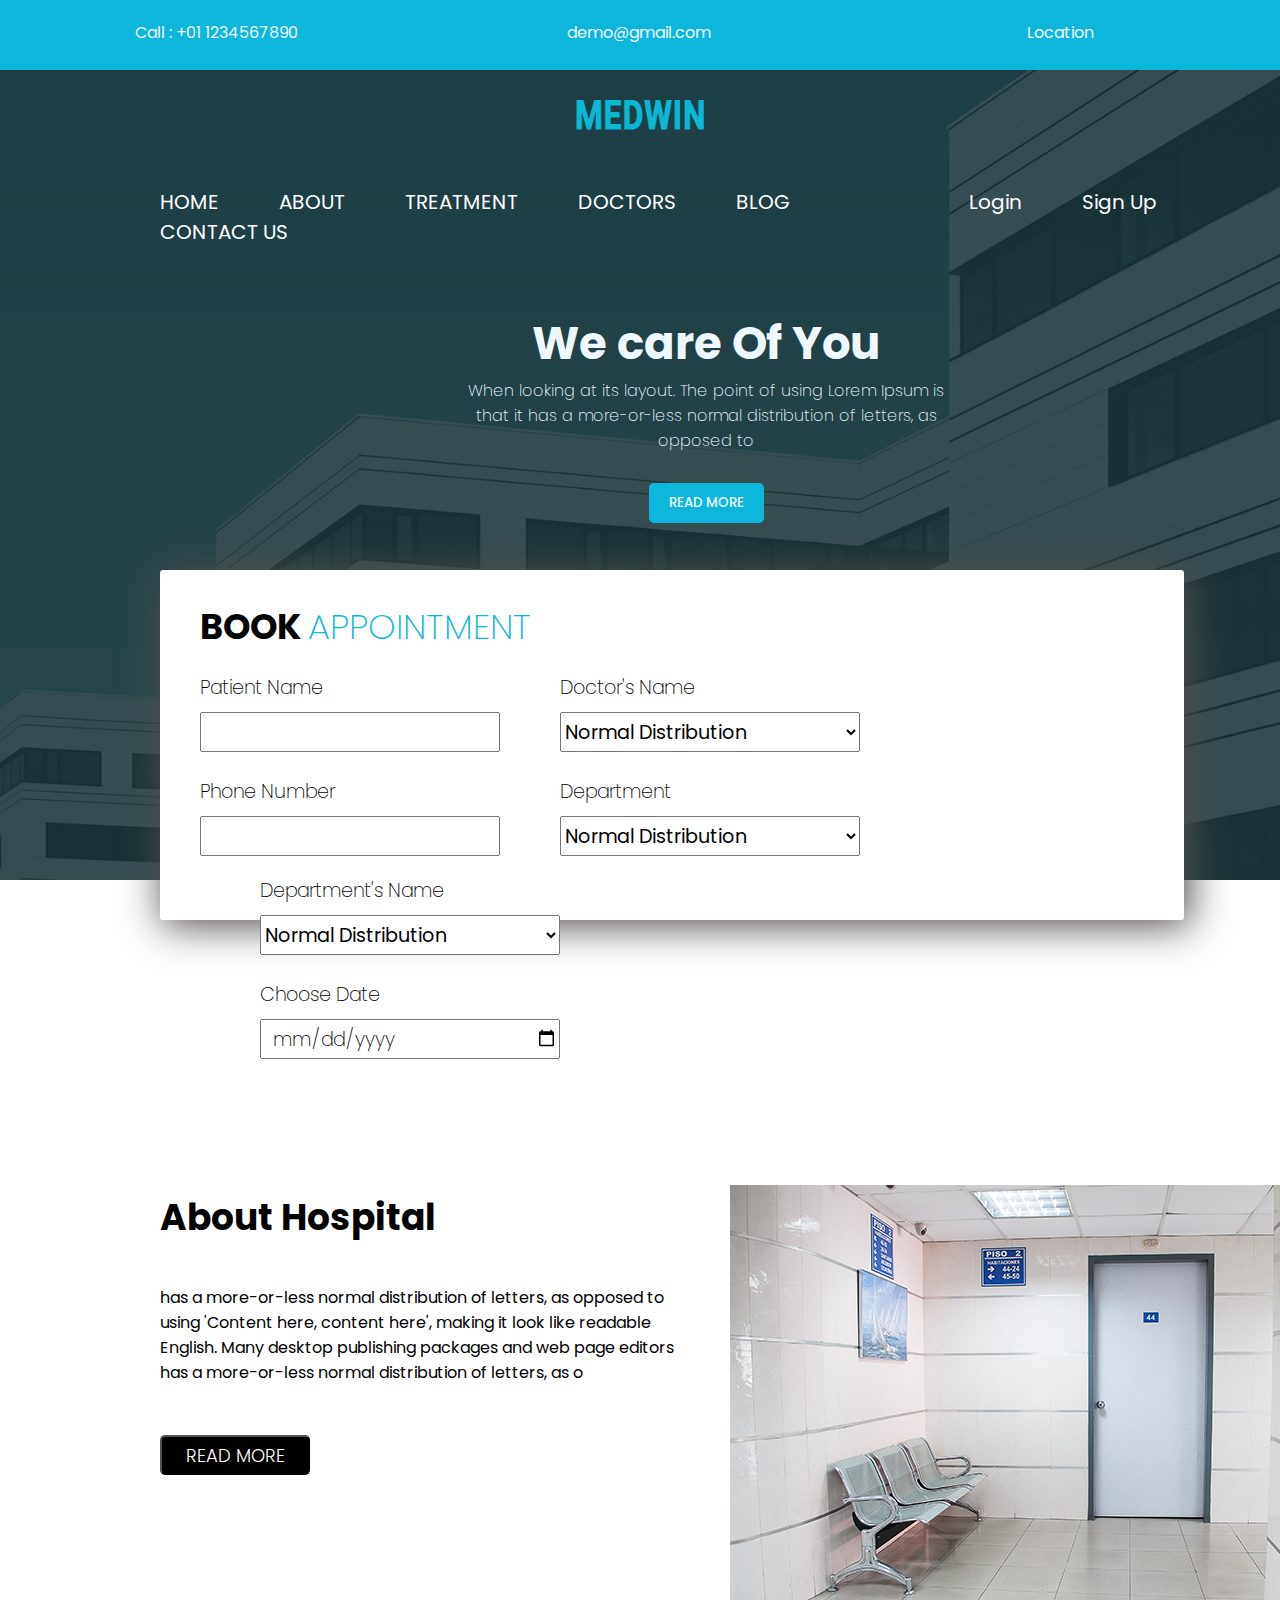
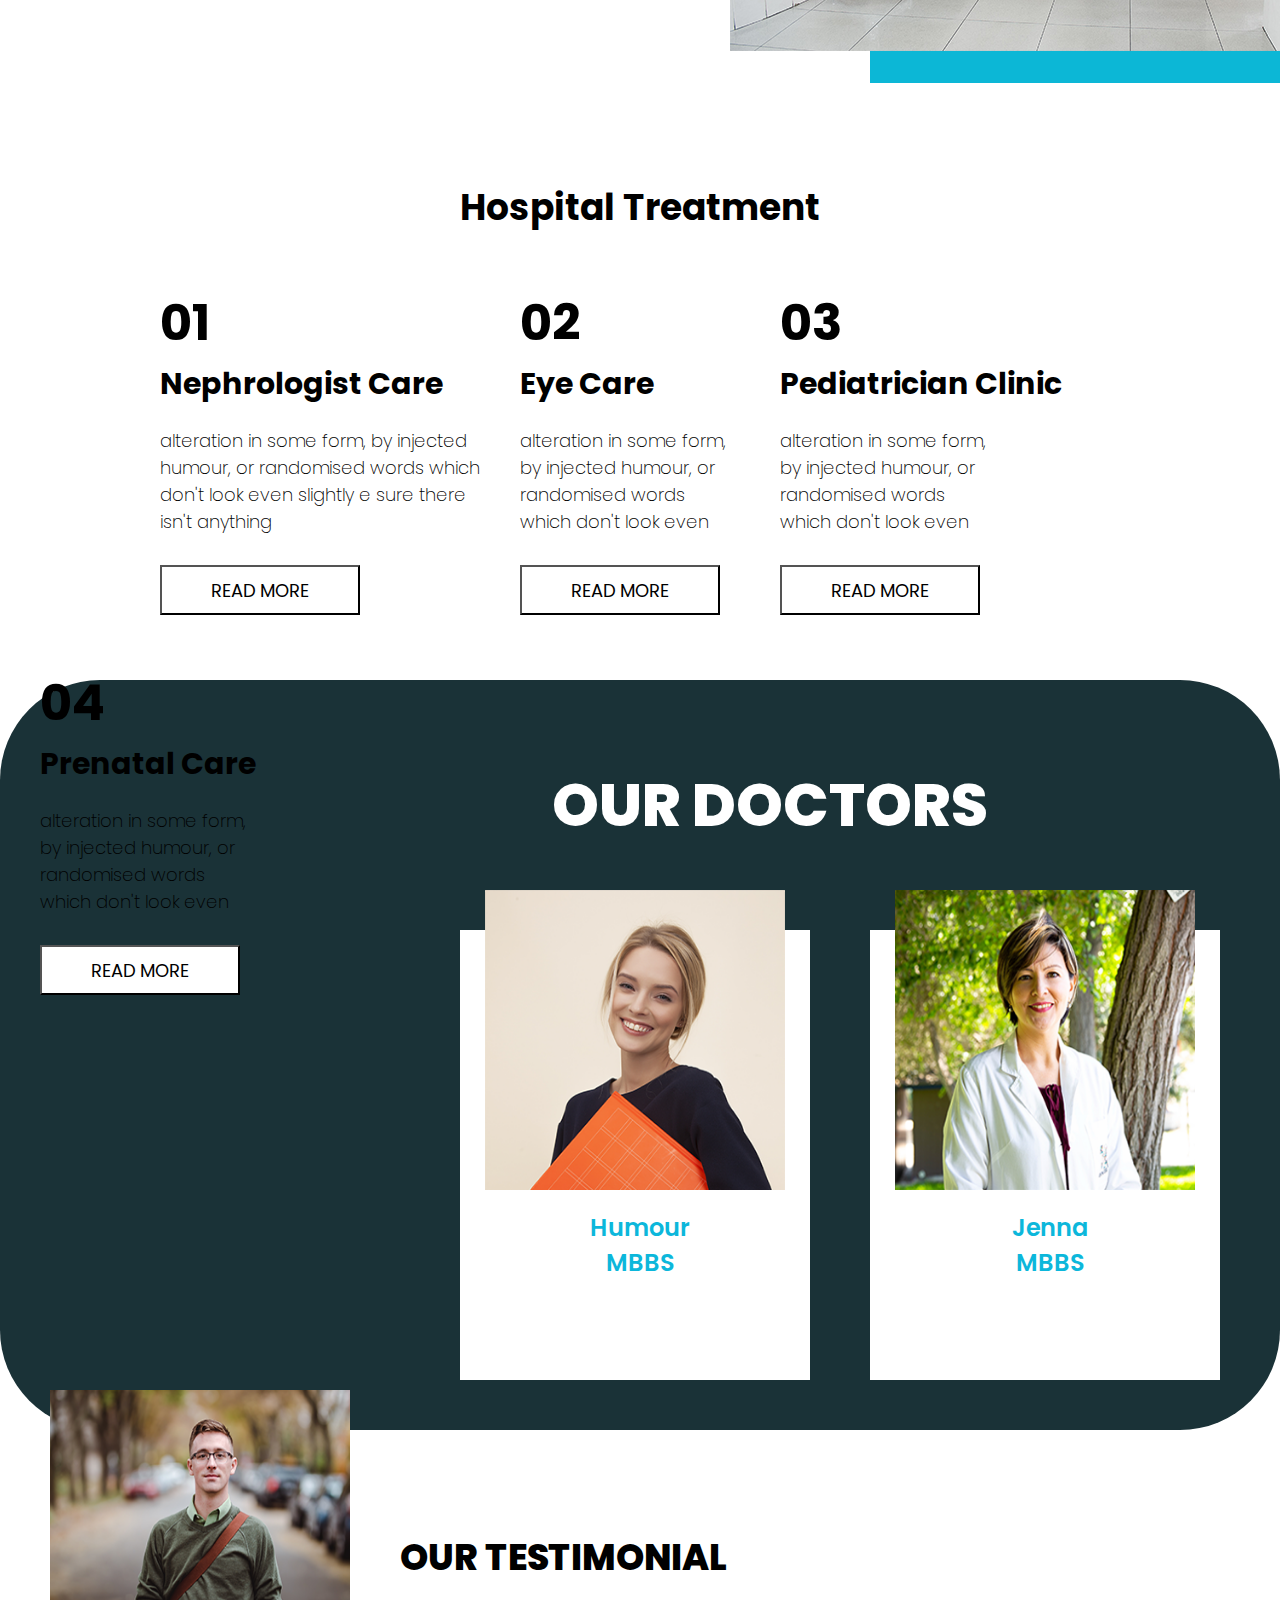
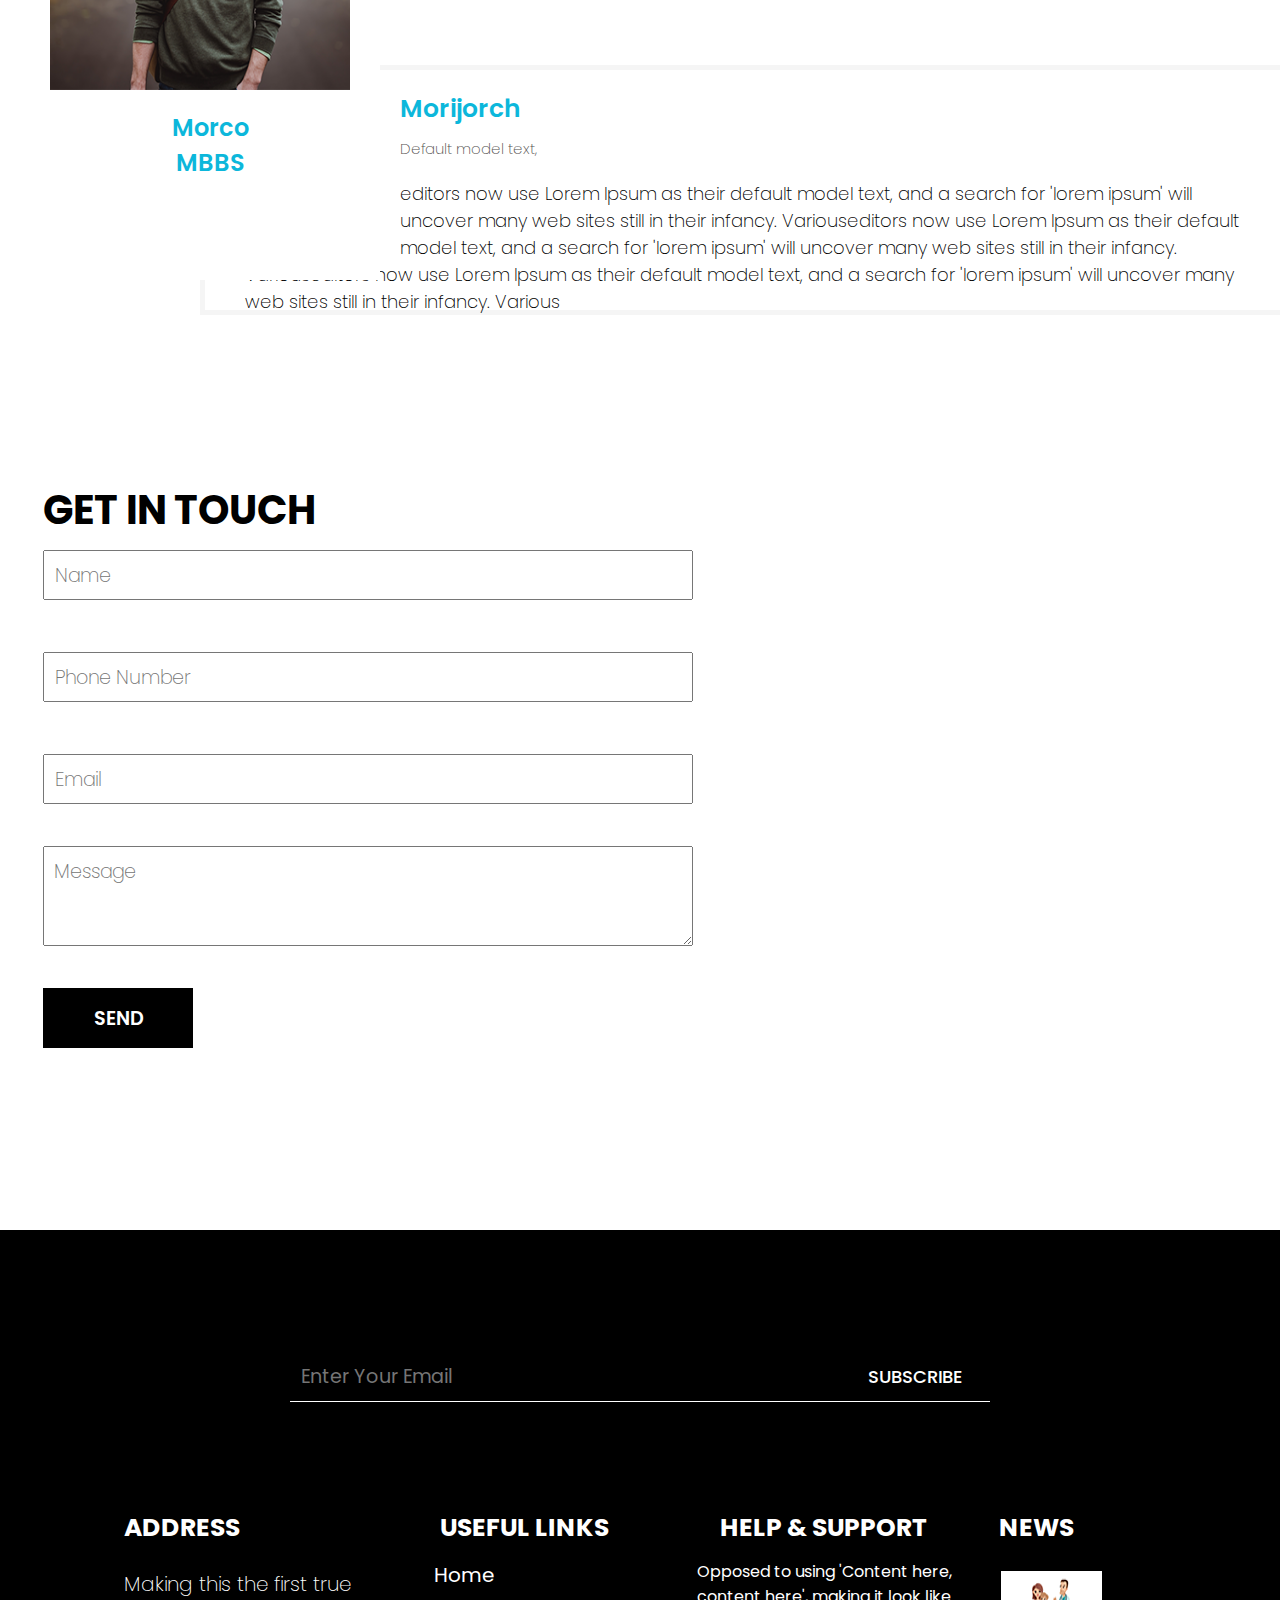
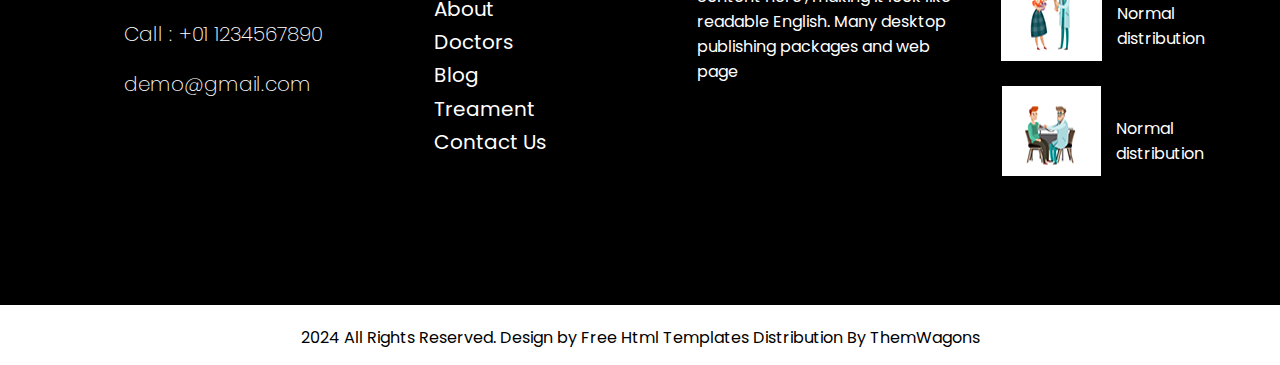
<file: index.html>
<!DOCTYPE html>
<html lang="en">
<head>
    <meta charset="UTF-8">
    <meta name="viewport" content="width=device-width, initial-scale=1.0">
    <title>Document</title>
    <link rel="stylesheet" href="style.css">

    <link rel="preconnect" href="https://fonts.googleapis.com">
    <link rel="preconnect" href="https://fonts.gstatic.com" crossorigin>
    <link href="https://fonts.googleapis.com/css2?family=Open+Sans:ital,wght@0,300..800;1,300..800&family=Poppins:ital,wght@0,100;0,200;0,300;0,400;0,500;0,600;0,700;0,800;0,900;1,100;1,200;1,300;1,400;1,500;1,600;1,700;1,800;1,900&family=Rubik+Wet+Paint&display=swap" rel="stylesheet">
    <link rel="stylesheet" href="https://cdnjs.cloudflare.com/ajax/libs/font-awesome/6.6.0/css/all.min.css" integrity="sha512-Kc323vGBEqzTmouAECnVceyQqyqdsSiqLQISBL29aUW4U/M7pSPA/gEUZQqv1cwx4OnYxTxve5UMg5GT6L4JJg==" crossorigin="anonymous" referrerpolicy="no-referrer" />


</head>
<body>
    <nav>
        <div class="navbox1">
            <div class="box1">
                <i class="fa-solid fa-phone"></i>
                <span> Call : +01 1234567890</span>
            </div>
            <div class="box2">
                <i class="fa-solid fa-envelope"></i>
                <span>demo@gmail.com</span>
            </div>
            <div class="box3">
                <i class="fa-solid fa-location-dot"></i>
                <span>Location</span>                

            </div>
        </div>
    </nav>

    <header>

        <div class="navbx">
            <div class="logo">
                <a href="index.html"><img src="./img/logo.png" alt=""></a>
            </div>
            <div class="menu">
                <ul>
                    <li><a href="index.html">HOME</a> </li>
                    <li><a href="About.html">ABOUT</a> </li>
                    <li><a href="Treatment.html">TREATMENT</a> </li>
                    <li><a href="Doctors.html">DOCTORS</a> </li>
                    <li><a href="Blog.html">BLOG</a> </li>
                    <li><a href="Contact.html">CONTACT US </a> </li>
                </ul>
            </div>
            <div class="login">
                <ul>
                    <li> <a href="index.html"><i class="fa-solid fa-user"></i>Login</a> </li>
                    <li> <a href="index.html"><i class="fa-solid fa-user"></i>Sign Up</a> </li>
                    <li> <a href="index.html"><i class="fa-solid fa-magnifying-glass"></i></a> </li>
                </ul>
            </div>
        </div>

        <div class="con">
            <h1>We care Of You</h1>
            <p>When looking at its layout. The point of using Lorem Ipsum is that it has a more-or-less normal distribution of letters, as opposed to            </p>

            <a href="index.html"><button>READ MORE</button></a>
        </div>

        <div class="form">
            <h2>BOOK <span>APPOINTMENT</span></h2>
    
            <div class="b1">
                <label>Patient Name</label><br>
                <input type="text"> <br><br>

                <label>Phone Number</label><br>
                <input type="text">
            </div>
            <div class="b2">
                <label>Doctor's Name</label><br>
                <select>
                    <option value=""><b>Normal Distribution</b></option>
                    <option value="">100</option>
                    <option value="">200</option>
                    <option value="">300</option>
                    <option value="">400</option>
                </select><br><br>



                <label>Department</label><br>

                <select>
                    <option value=""><b>Normal Distribution</b></option>
                    <option value="">2</option>
                    <option value="">3</option>
                    <option value="">4</option>
                    <option value="">5</option>
                </select>
            </div>
            <div class="b3">
                <label>Department's Name</label><br>

                <select>
                    <option value=""><b>Normal Distribution</b></option>
                    <option value="">2</option>
                    <option value="">3</option>
                    <option value="">4</option>
                    <option value="">5</option>
                </select><br><br>
                <label>Choose Date</label><br>
                <input type="date" placeholder="date">
            </div>
        </div>

    </header>

    <div class="e11">
        <div class="cont">
            <h1>About Hospital</h1>
            <p>has a more-or-less normal distribution of letters, as opposed to using 'Content here, content here', making it look like readable English. Many desktop publishing packages and web page editors has a more-or-less normal distribution of letters, as o</p>
            <a href="index.html"><button>READ MORE</button></a>
        </div>
        <div class="image">
            <div class="contimg">
                <img src="img/about-img.png" alt="">
            </div>
        </div>
    </div>

    <div class="treatment">
        <h1>Hospital Treatment </h1>
        <div class="ncare">
            <h1>01</h1>
            <h3>Nephrologist Care</h3>
            <p>alteration in some form, by injected humour, or randomised words which don't look even slightly e sure there isn't anything</p>
            <a href="index.html"><button>READ MORE</button></a>
        </div>
        <div class="ecare">
            <h1>02</h1>
            <h3>Eye Care</h3>
            <p>alteration in some form, by injected humour, or randomised words which don't look even</p>
            <a href="index.html"><button>READ MORE</button></a>
        </div>
        <div class="pclinic">
            <h1>03</h1>
            <h3>Pediatrician Clinic</h3>
            <p>alteration in some form, by injected humour, or randomised words which don't look even</p>
            <a href="index.html"><button>READ MORE</button></a>
        </div>
        <div class="pcare">
            <h1>04</h1>
            <h3>Prenatal Care</h3>
            <p>alteration in some form, by injected humour, or randomised words which don't look even</p>
            <a href="index.html"><button>READ MORE</button></a>
        </div>
    </div>

    <div class="doctors">
        <h1>OUR DOCTORS</h1>
        <div class="humour">
            <div class="hcon">
                <h2>Humour <br>MBBS</h2>
                <div class="hicon">
                    <i class="fa-brands fa-facebook-f"></i>
                    <i class="fa-brands fa-twitter"></i>
                    <i class="fa-brands fa-linkedin-in"></i>
                    <i class="fa-brands fa-instagram"></i>
                </div>
            </div>
            <div class="himg">
                <div class="him">
                    <img src="img/img-1.png" alt="">
                </div>
            </div>
        </div>
        <div class="jenna">
            <div class="jcon">
                <h2>Jenna <br>MBBS</h2>
                <div class="jicon">
                    <i class="fa-brands fa-facebook-f"></i>
                    <i class="fa-brands fa-twitter"></i>
                    <i class="fa-brands fa-linkedin-in"></i>
                    <i class="fa-brands fa-instagram"></i>
                </div>
            </div>
            <div class="jimg">
                <div class="jim">
                    <img src="img/img-2.png" alt="">
                </div>
            </div>
        </div>
        <div class="morco">
            <div class="mcon">
                <h2>Morco <br>MBBS</h2>
                <div class="micon">
                    <i class="fa-brands fa-facebook-f"></i>
                    <i class="fa-brands fa-twitter"></i>
                    <i class="fa-brands fa-linkedin-in"></i>
                    <i class="fa-brands fa-instagram"></i>
                </div>
            </div>
            <div class="mimg">
                <div class="mim">
                    <img src="img/img-3.png" alt="">
                </div>
            </div>
        </div>
    </div>

    <div class="test">
        <h1>OUR TESTIMONIAL</h1>
        <div class="mori">
            <h4>Morijorch</h4>
            <h5>Default model text,</h5>
            <p>editors now use Lorem Ipsum as their default model text, and a search for 'lorem ipsum' will uncover many web sites still in their infancy. Variouseditors now use Lorem Ipsum as their default model text, and a search for 'lorem ipsum' will uncover many web sites still in their infancy. Variouseditors now use Lorem Ipsum as their default model text, and a search for 'lorem ipsum' will uncover many web sites still in their infancy. Various</p>
        </div>
    </div>

    <div class="other">
        <div class="contact">
        <h1>GET IN TOUCH</h1>
            <form>
                <input type="text" placeholder="Name">
                <input type="text" placeholder="Phone Number">
                <input type="email" placeholder="Email"><br>
                <textarea name="Message" id="" placeholder="Message"></textarea>
                <button>SEND</button>
                <!-- <input type="button" id="Send Message" value="SEND" class="btn">   -->
            </form>
        </div>
        <div class="map">
            <iframe src="https://www.google.com/maps/embed?pb=!1m14!1m8!1m3!1d2624.99162985171!2d2.294481!3d48.85837!3m2!1i1024!2i768!4f13.1!3m3!1m2!1s0x47e66e2964e34e2d%3A0x8ddca9ee380ef7e0!2sEiffel%20Tower!5e0!3m2!1sen!2sus!4v1732611877592!5m2!1sen!2sus" width="600" height="450" style="border:0;" allowfullscreen="" loading="lazy" referrerpolicy="no-referrer-when-downgrade"></iframe>
        </div>
    </div>

    <div class="end">
        <div class="mail">
            <input type="email" placeholder="Enter Your Email" class="place">
            <button>SUBSCRIBE</button>
            <hr>
        </div>
        
        <div class="info">
            <div class="addres">
                <div class="address">
                    <h1><i class="fa-solid fa-circle" style="color: #0CB7DB;"></i>ADDRESS</h1>
                </div>
                <ul>
                    <li><a href="index.html"><i class="fa-solid fa-location-dot"></i>
                        <span>Making this the first true</span></a></li>
                    <li><a href="index.html"><i class="fa-solid fa-phone"></i>
                        <span> Call : +01 1234567890</span></a></li>
                    <li><a href="index.html"><i class="fa-solid fa-envelope"></i>
                        <span>demo@gmail.com</span></a></li>
                    
                </ul>
                <div class="uicon">
                    <i class="fa-brands fa-facebook-f"></i>
                    <i class="fa-brands fa-twitter"></i>
                    <i class="fa-brands fa-linkedin-in"></i>
                    <i class="fa-brands fa-instagram" ></i>
                </div>
            </div>
            <div class="links">
                <div class="nm">
                    <h1><i class="fa-solid fa-circle" style="color: #0CB7DB;"></i>USEFUL LINKS</h1>
                </div>
                <ul>
                    <li><a href="index.html">Home</a></li>
                    <li><a href="About.html">About</a></li>
                    <li><a href="Doctors.html">Doctors</a></li>
                    <li><a href="Blog.html">Blog</a></li>
                    <li><a href="Treatment.html">Treament</a></li>
                    <li><a href="Contact.html">Contact Us</a></li>
                </ul>
                <div class="free"></div>
            </div>
            <div class="help">
                <div class="hm">
                    <h1><i class="fa-solid fa-circle" style="color: #0CB7DB;"></i>HELP & SUPPORT</h1>
                </div>
                <p>Opposed to using 'Content here, content here', making it look like readable English. Many desktop publishing packages and web page</p>
                <div class="free2"></div>
            </div>
            <div class="news">
                <div class="wm">
                    <h1><i class="fa-solid fa-circle" style="color: #0CB7DB;"></i>NEWS</h1>
                </div>
                <div class="new">
                    <img src="img/img-4.png" alt=""><p>Normal distribution</p>
                    <img src="img/img-5.png" alt=""><p>Normal distribution</p>
                </div>
                <div class="free3"></div>
            </div>
        </div>
    </div>

    <footer><p>2024 All Rights Reserved. Design by <a href="https://html.design/">Free Html Templates</a> Distribution By <a href="https://themewagon.com/">ThemWagons</a></p></footer>
</body>
</html>
</file>
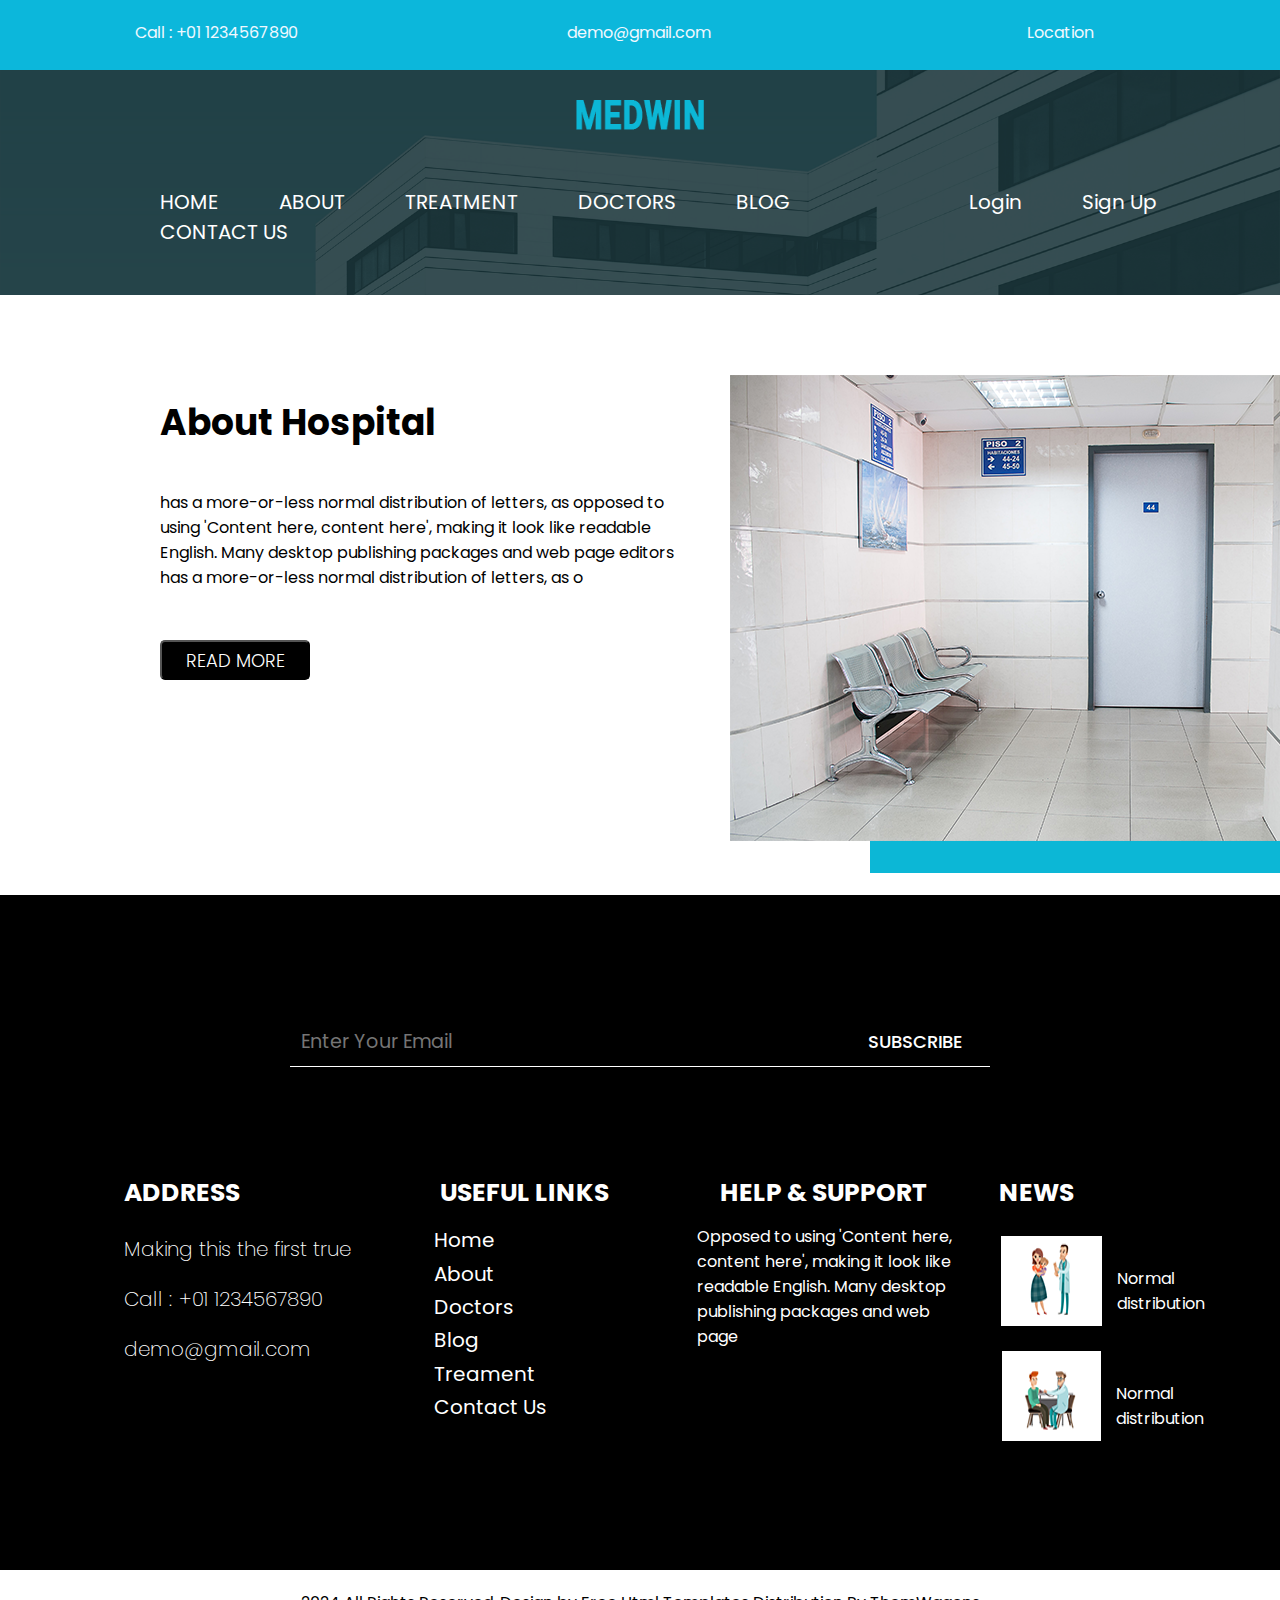
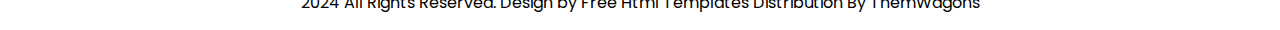
<file: About.html>
<!DOCTYPE html>
<html lang="en">
    <head>
        <meta charset="UTF-8">
        <meta name="viewport" content="width=device-width, initial-scale=1.0">
        <title>Document</title>
        <link rel="stylesheet" href="style.css">
    
        <link rel="preconnect" href="https://fonts.googleapis.com">
        <link rel="preconnect" href="https://fonts.gstatic.com" crossorigin>
        <link href="https://fonts.googleapis.com/css2?family=Open+Sans:ital,wght@0,300..800;1,300..800&family=Poppins:ital,wght@0,100;0,200;0,300;0,400;0,500;0,600;0,700;0,800;0,900;1,100;1,200;1,300;1,400;1,500;1,600;1,700;1,800;1,900&family=Rubik+Wet+Paint&display=swap" rel="stylesheet">
        <link rel="stylesheet" href="https://cdnjs.cloudflare.com/ajax/libs/font-awesome/6.6.0/css/all.min.css" integrity="sha512-Kc323vGBEqzTmouAECnVceyQqyqdsSiqLQISBL29aUW4U/M7pSPA/gEUZQqv1cwx4OnYxTxve5UMg5GT6L4JJg==" crossorigin="anonymous" referrerpolicy="no-referrer" />
    
    
    </head>
<body>
    <nav>
        <div class="navbox1">
            <div class="box1">
                <i class="fa-solid fa-phone"></i>
                <span> Call : +01 1234567890</span>
            </div>
            <div class="box2">
                <i class="fa-solid fa-envelope"></i>
                <span>demo@gmail.com</span>
            </div>
            <div class="box3">
                <i class="fa-solid fa-location-dot"></i>
                <span>Location</span>                

            </div>
        </div>
    </nav>
    <div class="first">

        <div class="nabx">
            <div class="logo">
                <a href="index.html"><img src="./img/logo.png" alt=""></a>
            </div>
            <div class="menu">
                <ul>
                    <li><a href="index.html">HOME</a> </li>
                    <li><a href="About.html">ABOUT</a> </li>
                    <li><a href="Treatment.html">TREATMENT</a> </li>
                    <li><a href="Doctors.html">DOCTORS</a> </li>
                    <li><a href="Blog.html">BLOG</a> </li>
                    <li><a href="Contact.html">CONTACT US </a> </li>
                </ul>
            </div>
            <div class="login">
                <ul>
                    <li> <a href="index.html"><i class="fa-solid fa-user"></i>Login</a> </li>
                    <li> <a href="index.html"><i class="fa-solid fa-user"></i>Sign Up</a> </li>
                    <li> <a href="index.html"><i class="fa-solid fa-magnifying-glass"></i></a> </li>
                </ul>
            </div>
        </div>

    </div>
    <div class="e11">
        <div class="cont1">
            <h1>About Hospital</h1>
            <p>has a more-or-less normal distribution of letters, as opposed to using 'Content here, content here', making it look like readable English. Many desktop publishing packages and web page editors has a more-or-less normal distribution of letters, as o</p>
            <a href="index.html"><button>READ MORE</button></a>
        </div>
        <div class="image1">
            <div class="contimg">
                <img src="img/about-img.png" alt="">
            </div>
        </div>
    </div>
    <div class="end">
        <div class="mail">
            <input type="email" placeholder="Enter Your Email" class="place">
            <button>SUBSCRIBE</button>
            <hr>
        </div>
        
        <div class="info">
            <div class="addres">
                <div class="address">
                    <h1><i class="fa-solid fa-circle" style="color: #0CB7DB;"></i>ADDRESS</h1>
                </div>
                <ul>
                    <li><a href="index.html"><i class="fa-solid fa-location-dot"></i>
                        <span>Making this the first true</span></a></li>
                    <li><a href="index.html"><i class="fa-solid fa-phone"></i>
                        <span> Call : +01 1234567890</span></a></li>
                    <li><a href="index.html"><i class="fa-solid fa-envelope"></i>
                        <span>demo@gmail.com</span></a></li>
                    
                </ul>
                <div class="uicon">
                    <i class="fa-brands fa-facebook-f"></i>
                    <i class="fa-brands fa-twitter"></i>
                    <i class="fa-brands fa-linkedin-in"></i>
                    <i class="fa-brands fa-instagram" ></i>
                </div>
            </div>
            <div class="links">
                <div class="nm">
                    <h1><i class="fa-solid fa-circle" style="color: #0CB7DB;"></i>USEFUL LINKS</h1>
                </div>
                <ul>
                    <li><a href="index.html">Home</a></li>
                    <li><a href="About.html">About</a></li>
                    <li><a href="Doctors.html">Doctors</a></li>
                    <li><a href="Blog.html">Blog</a></li>
                    <li><a href="Treatment.html">Treament</a></li>
                    <li><a href="Contact.html">Contact Us</a></li>
                </ul>
                <div class="free"></div>
            </div>
            <div class="help">
                <div class="hm">
                    <h1><i class="fa-solid fa-circle" style="color: #0CB7DB;"></i>HELP & SUPPORT</h1>
                </div>
                <p>Opposed to using 'Content here, content here', making it look like readable English. Many desktop publishing packages and web page</p>
                <div class="free2"></div>
            </div>
            <div class="news">
                <div class="wm">
                    <h1><i class="fa-solid fa-circle" style="color: #0CB7DB;"></i>NEWS</h1>
                </div>
                <div class="new">
                    <img src="img/img-4.png" alt=""><p>Normal distribution</p>
                    <img src="img/img-5.png" alt=""><p>Normal distribution</p>
                </div>
                <div class="free3"></div>
            </div>
        </div>
    </div>

    <footer><p>2024 All Rights Reserved. Design by <a href="https://html.design/">Free Html Templates</a> Distribution By <a href="https://themewagon.com/">ThemWagons</a></p></footer>
</body>
</html>
</file>
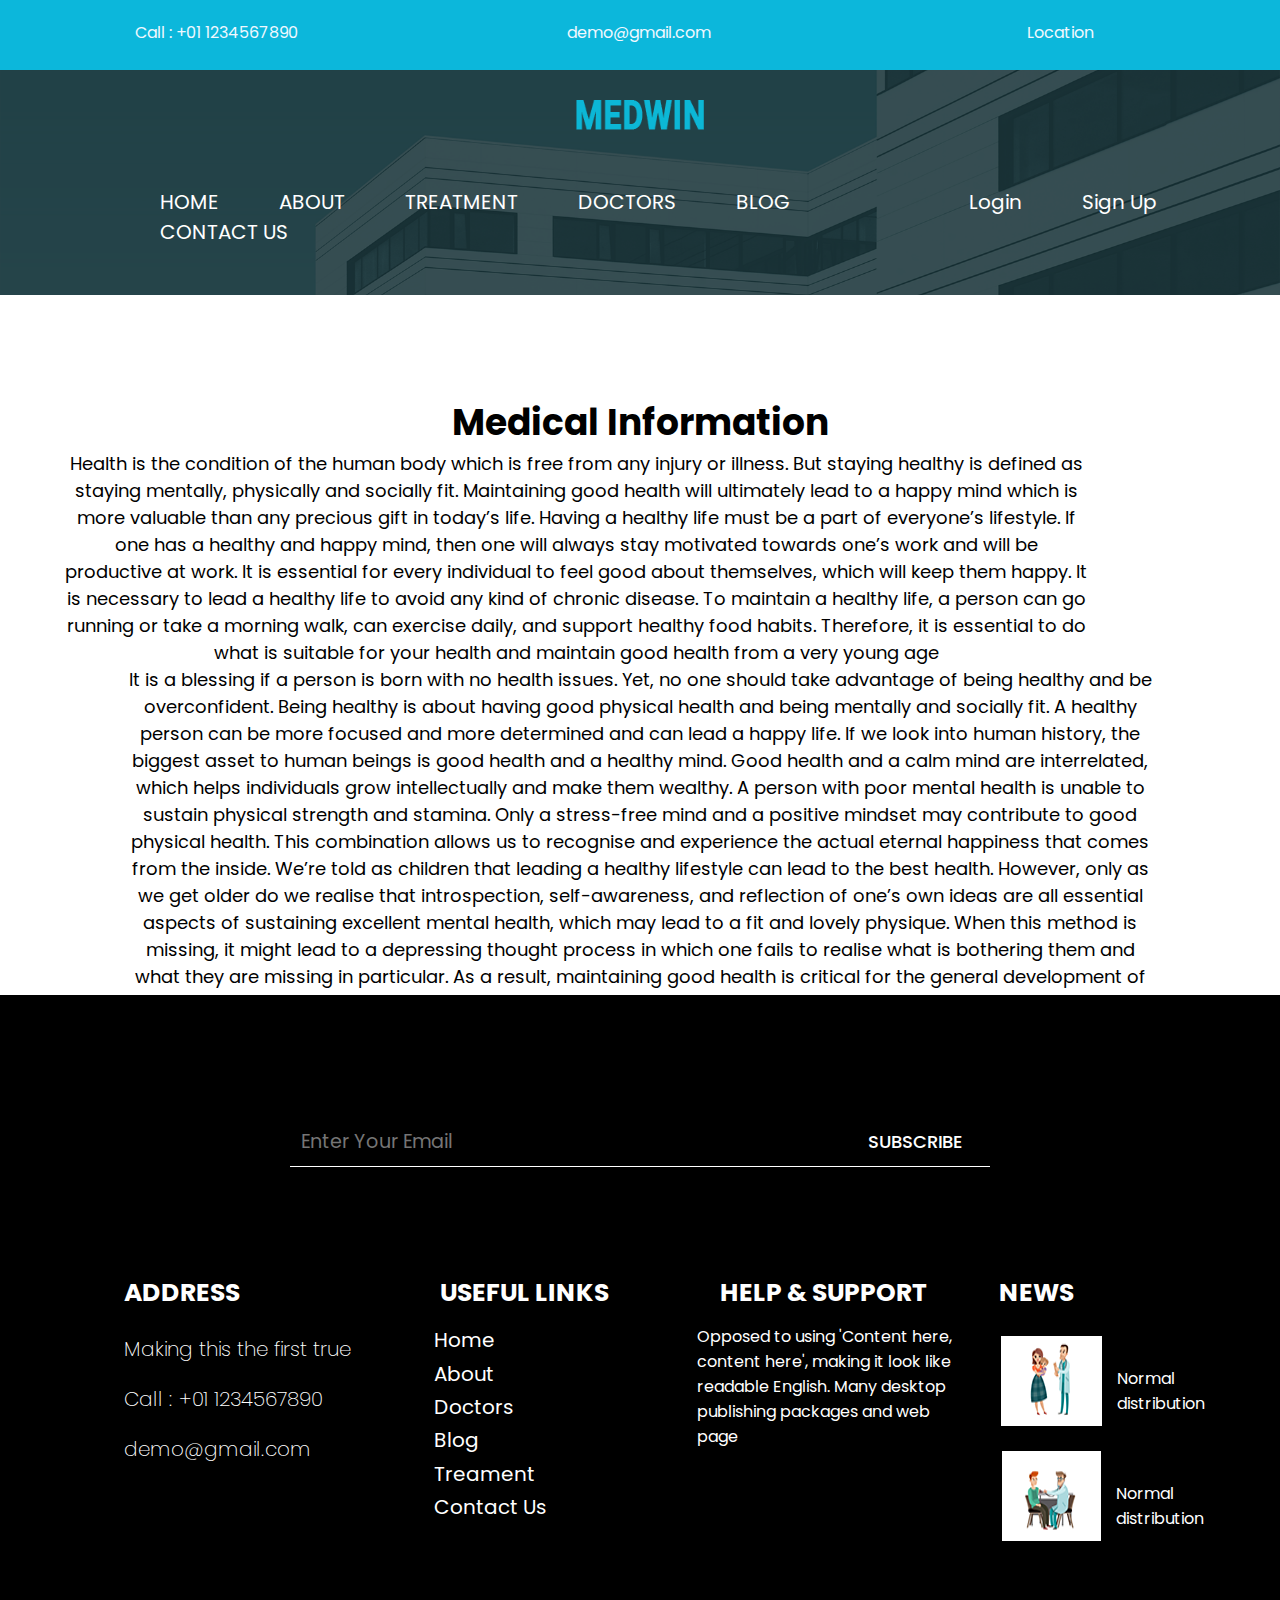
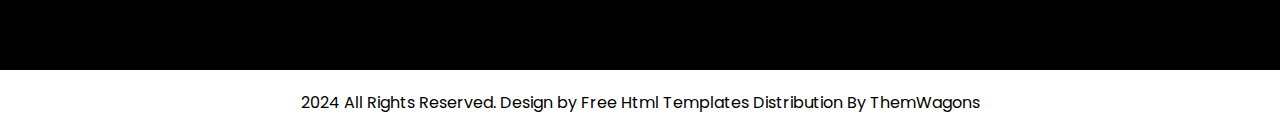
<file: Blog.html>
<!DOCTYPE html>
<html lang="en">
    <head>
        <meta charset="UTF-8">
        <meta name="viewport" content="width=device-width, initial-scale=1.0">
        <title>Document</title>
        <link rel="stylesheet" href="style.css">
    
        <link rel="preconnect" href="https://fonts.googleapis.com">
        <link rel="preconnect" href="https://fonts.gstatic.com" crossorigin>
        <link href="https://fonts.googleapis.com/css2?family=Open+Sans:ital,wght@0,300..800;1,300..800&family=Poppins:ital,wght@0,100;0,200;0,300;0,400;0,500;0,600;0,700;0,800;0,900;1,100;1,200;1,300;1,400;1,500;1,600;1,700;1,800;1,900&family=Rubik+Wet+Paint&display=swap" rel="stylesheet">
        <link rel="stylesheet" href="https://cdnjs.cloudflare.com/ajax/libs/font-awesome/6.6.0/css/all.min.css" integrity="sha512-Kc323vGBEqzTmouAECnVceyQqyqdsSiqLQISBL29aUW4U/M7pSPA/gEUZQqv1cwx4OnYxTxve5UMg5GT6L4JJg==" crossorigin="anonymous" referrerpolicy="no-referrer" />
    
    
    </head>
    <body>
        <nav>
            <div class="navbox1">
                <div class="box1">
                    <i class="fa-solid fa-phone"></i>
                    <span> Call : +01 1234567890</span>
                </div>
                <div class="box2">
                    <i class="fa-solid fa-envelope"></i>
                    <span>demo@gmail.com</span>
                </div>
                <div class="box3">
                    <i class="fa-solid fa-location-dot"></i>
                    <span>Location</span>                

                </div>
            </div>
        </nav>
        <div class="first">

            <div class="nabx">
                <div class="logo">
                    <a href="index.html"><img src="./img/logo.png" alt=""></a>
                </div>
                <div class="menu">
                    <ul>
                        <li><a href="index.html">HOME</a> </li>
                        <li><a href="About.html">ABOUT</a> </li>
                        <li><a href="Treatment.html">TREATMENT</a> </li>
                        <li><a href="Doctors.html">DOCTORS</a> </li>
                        <li><a href="Blog.html">BLOG</a> </li>
                        <li><a href="Contact.html">CONTACT US </a> </li>
                    </ul>
                </div>
                <div class="login">
                    <ul>
                        <li> <a href="index.html"><i class="fa-solid fa-user"></i>Login</a> </li>
                        <li> <a href="index.html"><i class="fa-solid fa-user"></i>Sign Up</a> </li>
                        <li> <a href="index.html"><i class="fa-solid fa-magnifying-glass"></i></a> </li>
                    </ul>
                </div>
            </div>

        </div>
        <div class="read">
            <h1>Medical Information</h1>
            <div class="write">
                <p>Health is the condition of the human body which is free from any injury or illness. But staying healthy is defined as staying mentally, physically and socially fit. Maintaining good health will ultimately lead to a happy mind which is more valuable than any precious gift in today’s life. Having a healthy life must be a part of everyone’s lifestyle. If one has a healthy and happy mind, then one will always stay motivated towards one’s work and will be productive at work. It is essential for every individual to feel good about themselves, which will keep them happy. It is necessary to lead a healthy life to avoid any kind of chronic disease. To maintain a healthy life, a person can go running or take a morning walk, can exercise daily, and support healthy food habits. Therefore, it is essential to do what is suitable for your health and maintain good health from a very young age</p><br><br>
                <p>It is a blessing if a person is born with no health issues. Yet, no one should take advantage of being healthy and be overconfident. Being healthy is about having good physical health and being mentally and socially fit. A healthy person can be more focused and more determined and can lead a happy life. If we look into human history, the biggest asset to human beings is good health and a healthy mind. Good health and a calm mind are interrelated, which helps individuals grow intellectually and make them wealthy. A person with poor mental health is unable to sustain physical strength and stamina. Only a stress-free mind and a positive mindset may contribute to good physical health. This combination allows us to recognise and experience the actual eternal happiness that comes from the inside. We’re told as children that leading a healthy lifestyle can lead to the best health. However, only as we get older do we realise that introspection, self-awareness, and reflection of one’s own ideas are all essential aspects of sustaining excellent mental health, which may lead to a fit and lovely physique. When this method is missing, it might lead to a depressing thought process in which one fails to realise what is bothering them and what they are missing in particular. As a result, maintaining good health is critical for the general development of our personality and outlook on life</p>
            </div>
        </div>
        <div class="end">
            <div class="mail">
                <input type="email" placeholder="Enter Your Email" class="place">
                <button>SUBSCRIBE</button>
                <hr>
            </div>
            
            <div class="info">
                <div class="addres">
                    <div class="address">
                        <h1><i class="fa-solid fa-circle" style="color: #0CB7DB;"></i>ADDRESS</h1>
                    </div>
                    <ul>
                        <li><a href="index.html"><i class="fa-solid fa-location-dot"></i>
                            <span>Making this the first true</span></a></li>
                        <li><a href="index.html"><i class="fa-solid fa-phone"></i>
                            <span> Call : +01 1234567890</span></a></li>
                        <li><a href="index.html"><i class="fa-solid fa-envelope"></i>
                            <span>demo@gmail.com</span></a></li>
                        
                    </ul>
                    <div class="uicon">
                        <i class="fa-brands fa-facebook-f"></i>
                        <i class="fa-brands fa-twitter"></i>
                        <i class="fa-brands fa-linkedin-in"></i>
                        <i class="fa-brands fa-instagram" ></i>
                    </div>
                </div>
                <div class="links">
                    <div class="nm">
                        <h1><i class="fa-solid fa-circle" style="color: #0CB7DB;"></i>USEFUL LINKS</h1>
                    </div>
                    <ul>
                        <li><a href="index.html">Home</a></li>
                        <li><a href="About.html">About</a></li>
                        <li><a href="Doctors.html">Doctors</a></li>
                        <li><a href="Blog.html">Blog</a></li>
                        <li><a href="Treatment.html">Treament</a></li>
                        <li><a href="Contact.html">Contact Us</a></li>
                    </ul>
                    <div class="free"></div>
                </div>
                <div class="help">
                    <div class="hm">
                        <h1><i class="fa-solid fa-circle" style="color: #0CB7DB;"></i>HELP & SUPPORT</h1>
                    </div>
                    <p>Opposed to using 'Content here, content here', making it look like readable English. Many desktop publishing packages and web page</p>
                    <div class="free2"></div>
                </div>
                <div class="news">
                    <div class="wm">
                        <h1><i class="fa-solid fa-circle" style="color: #0CB7DB;"></i>NEWS</h1>
                    </div>
                    <div class="new">
                        <img src="img/img-4.png" alt=""><p>Normal distribution</p>
                        <img src="img/img-5.png" alt=""><p>Normal distribution</p>
                    </div>
                    <div class="free3"></div>
                </div>
            </div>
        </div>

        <footer><p>2024 All Rights Reserved. Design by <a href="https://html.design/">Free Html Templates</a> Distribution By <a href="https://themewagon.com/">ThemWagons</a></p></footer>
    </body>
</html>
</file>
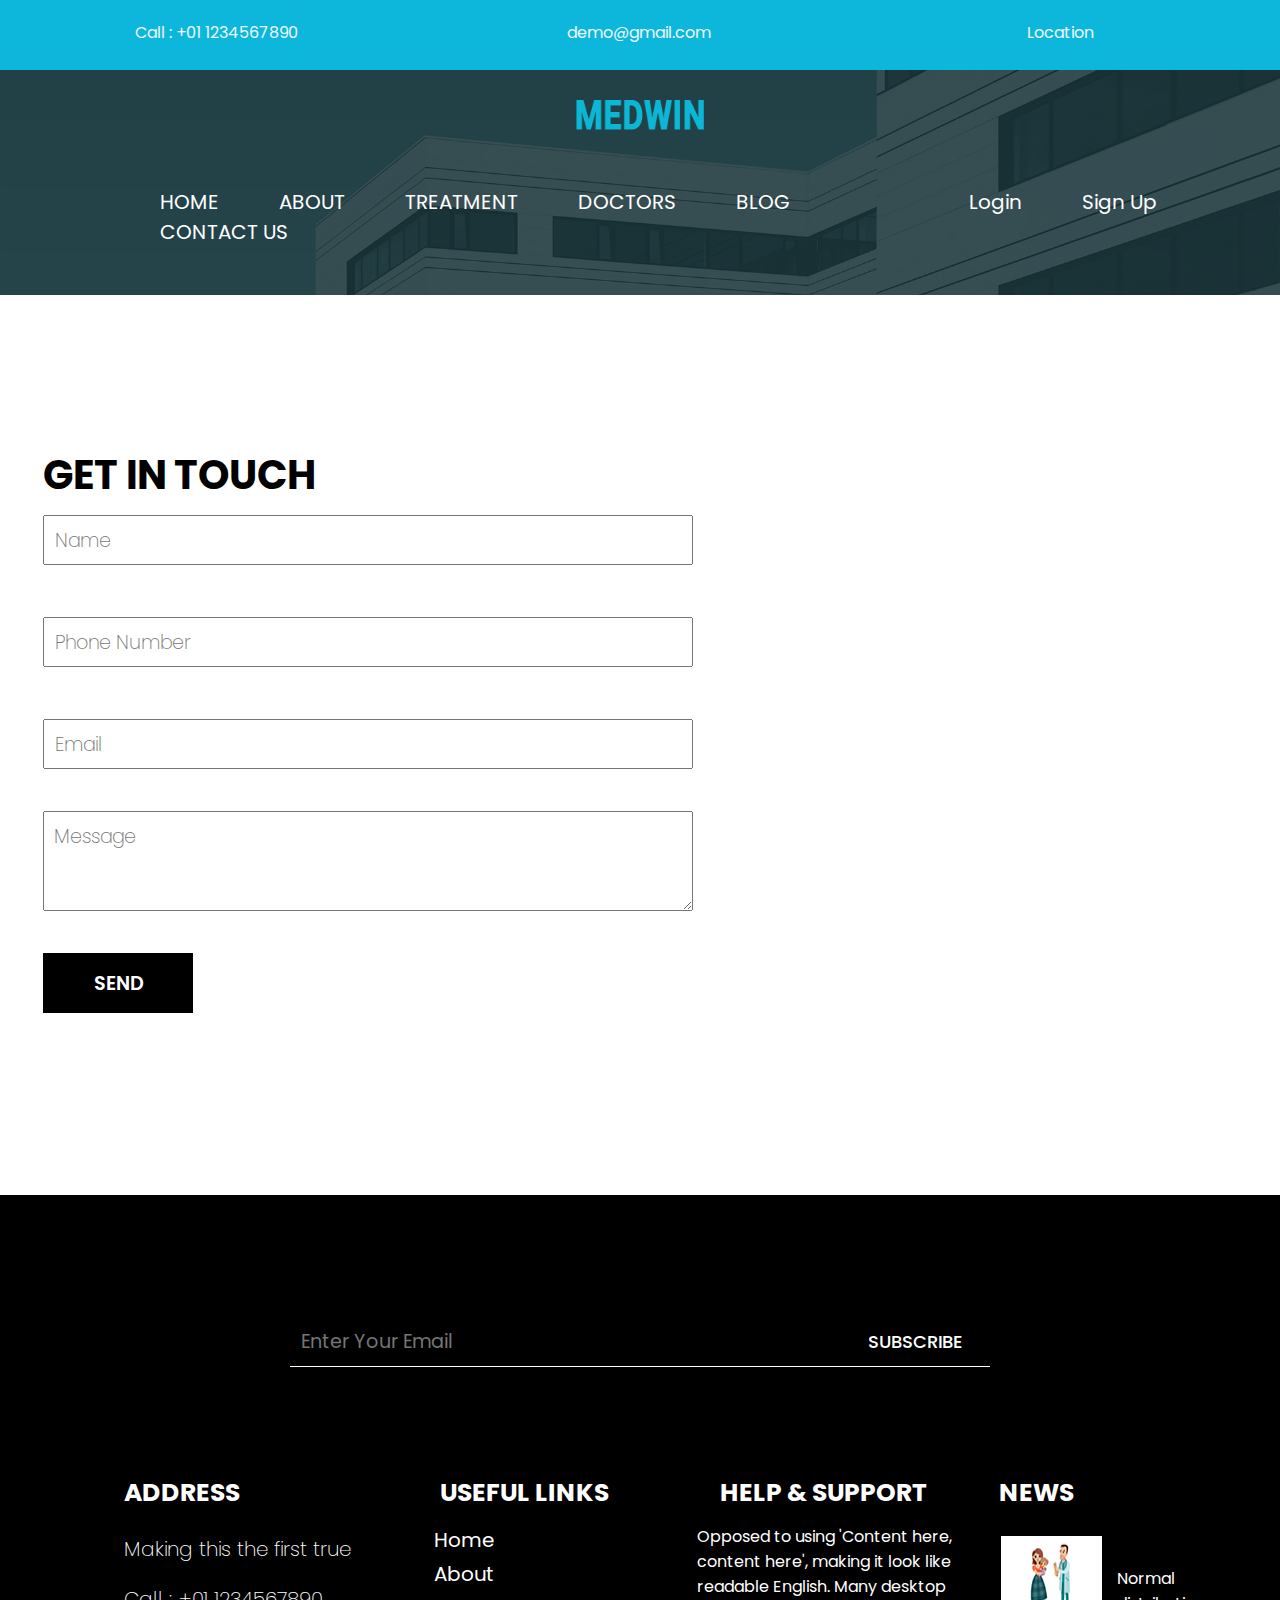
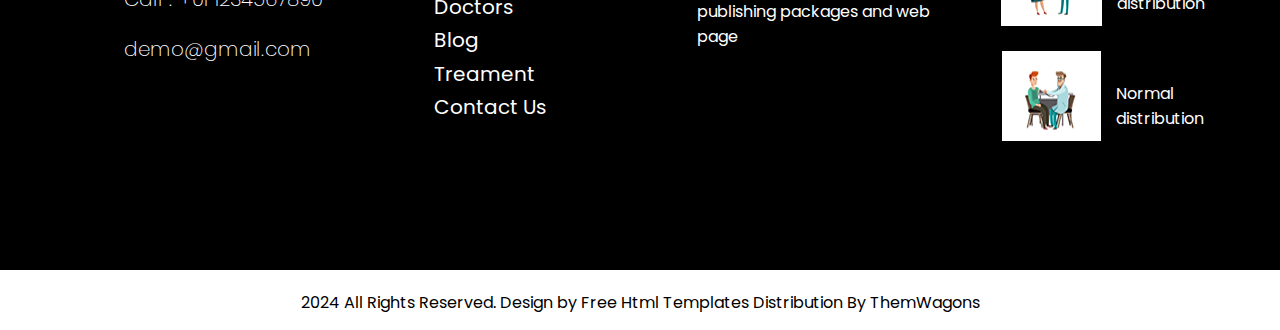
<file: Contact.html>
<!DOCTYPE html>
<html lang="en">
    <head>
        <meta charset="UTF-8">
        <meta name="viewport" content="width=device-width, initial-scale=1.0">
        <title>Document</title>
        <link rel="stylesheet" href="style.css">
    
        <link rel="preconnect" href="https://fonts.googleapis.com">
        <link rel="preconnect" href="https://fonts.gstatic.com" crossorigin>
        <link href="https://fonts.googleapis.com/css2?family=Open+Sans:ital,wght@0,300..800;1,300..800&family=Poppins:ital,wght@0,100;0,200;0,300;0,400;0,500;0,600;0,700;0,800;0,900;1,100;1,200;1,300;1,400;1,500;1,600;1,700;1,800;1,900&family=Rubik+Wet+Paint&display=swap" rel="stylesheet">
        <link rel="stylesheet" href="https://cdnjs.cloudflare.com/ajax/libs/font-awesome/6.6.0/css/all.min.css" integrity="sha512-Kc323vGBEqzTmouAECnVceyQqyqdsSiqLQISBL29aUW4U/M7pSPA/gEUZQqv1cwx4OnYxTxve5UMg5GT6L4JJg==" crossorigin="anonymous" referrerpolicy="no-referrer" />
    
    
    </head>
    <body>
        <nav>
            <div class="navbox1">
                <div class="box1">
                    <i class="fa-solid fa-phone"></i>
                    <span> Call : +01 1234567890</span>
                </div>
                <div class="box2">
                    <i class="fa-solid fa-envelope"></i>
                    <span>demo@gmail.com</span>
                </div>
                <div class="box3">
                    <i class="fa-solid fa-location-dot"></i>
                    <span>Location</span>                

                </div>
            </div>
        </nav>
        <div class="first">

            <div class="nabx">
                <div class="logo">
                    <a href="index.html"><img src="./img/logo.png" alt=""></a>
                </div>
                <div class="menu">
                    <ul>
                        <li><a href="index.html">HOME</a> </li>
                        <li><a href="About.html">ABOUT</a> </li>
                        <li><a href="Treatment.html">TREATMENT</a> </li>
                        <li><a href="Doctors.html">DOCTORS</a> </li>
                        <li><a href="Blog.html">BLOG</a> </li>
                        <li><a href="Contact.html">CONTACT US </a> </li>
                    </ul>
                </div>
                <div class="login">
                    <ul>
                        <li> <a href="index.html"><i class="fa-solid fa-user"></i>Login</a> </li>
                        <li> <a href="index.html"><i class="fa-solid fa-user"></i>Sign Up</a> </li>
                        <li> <a href="index.html"><i class="fa-solid fa-magnifying-glass"></i></a> </li>
                    </ul>
                </div>
            </div>

        </div>
        <div class="other">
            <div class="contact">
            <h1>GET IN TOUCH</h1>
                <form>
                    <input type="text" placeholder="Name">
                    <input type="text" placeholder="Phone Number">
                    <input type="email" placeholder="Email"><br>
                    <textarea name="Message" id="" placeholder="Message"></textarea>
                    <button>SEND</button>
                    <!-- <input type="button" id="Send Message" value="SEND" class="btn">   -->
                </form>
            </div>
            <div class="map">
                <iframe src="https://www.google.com/maps/embed?pb=!1m14!1m8!1m3!1d2624.99162985171!2d2.294481!3d48.85837!3m2!1i1024!2i768!4f13.1!3m3!1m2!1s0x47e66e2964e34e2d%3A0x8ddca9ee380ef7e0!2sEiffel%20Tower!5e0!3m2!1sen!2sus!4v1732611877592!5m2!1sen!2sus" width="600" height="450" style="border:0;" allowfullscreen="" loading="lazy" referrerpolicy="no-referrer-when-downgrade"></iframe>
            </div>
        </div>
        <div class="end">
            <div class="mail">
                <input type="email" placeholder="Enter Your Email" class="place">
                <button>SUBSCRIBE</button>
                <hr>
            </div>
            
            <div class="info">
                <div class="addres">
                    <div class="address">
                        <h1><i class="fa-solid fa-circle" style="color: #0CB7DB;"></i>ADDRESS</h1>
                    </div>
                    <ul>
                        <li><a href="index.html"><i class="fa-solid fa-location-dot"></i>
                            <span>Making this the first true</span></a></li>
                        <li><a href="index.html"><i class="fa-solid fa-phone"></i>
                            <span> Call : +01 1234567890</span></a></li>
                        <li><a href="index.html"><i class="fa-solid fa-envelope"></i>
                            <span>demo@gmail.com</span></a></li>
                        
                    </ul>
                    <div class="uicon">
                        <i class="fa-brands fa-facebook-f"></i>
                        <i class="fa-brands fa-twitter"></i>
                        <i class="fa-brands fa-linkedin-in"></i>
                        <i class="fa-brands fa-instagram" ></i>
                    </div>
                </div>
                <div class="links">
                    <div class="nm">
                        <h1><i class="fa-solid fa-circle" style="color: #0CB7DB;"></i>USEFUL LINKS</h1>
                    </div>
                    <ul>
                        <li><a href="index.html">Home</a></li>
                        <li><a href="About.html">About</a></li>
                        <li><a href="Doctors.html">Doctors</a></li>
                        <li><a href="Blog.html">Blog</a></li>
                        <li><a href="Treatment.html">Treament</a></li>
                        <li><a href="Contact.html">Contact Us</a></li>
                    </ul>
                    <div class="free"></div>
                </div>
                <div class="help">
                    <div class="hm">
                        <h1><i class="fa-solid fa-circle" style="color: #0CB7DB;"></i>HELP & SUPPORT</h1>
                    </div>
                    <p>Opposed to using 'Content here, content here', making it look like readable English. Many desktop publishing packages and web page</p>
                    <div class="free2"></div>
                </div>
                <div class="news">
                    <div class="wm">
                        <h1><i class="fa-solid fa-circle" style="color: #0CB7DB;"></i>NEWS</h1>
                    </div>
                    <div class="new">
                        <img src="img/img-4.png" alt=""><p>Normal distribution</p>
                        <img src="img/img-5.png" alt=""><p>Normal distribution</p>
                    </div>
                    <div class="free3"></div>
                </div>
            </div>
        </div>

        <footer><p>2024 All Rights Reserved. Design by <a href="https://html.design/">Free Html Templates</a> Distribution By <a href="https://themewagon.com/">ThemWagons</a></p></footer>
    </body>
</html>
</file>
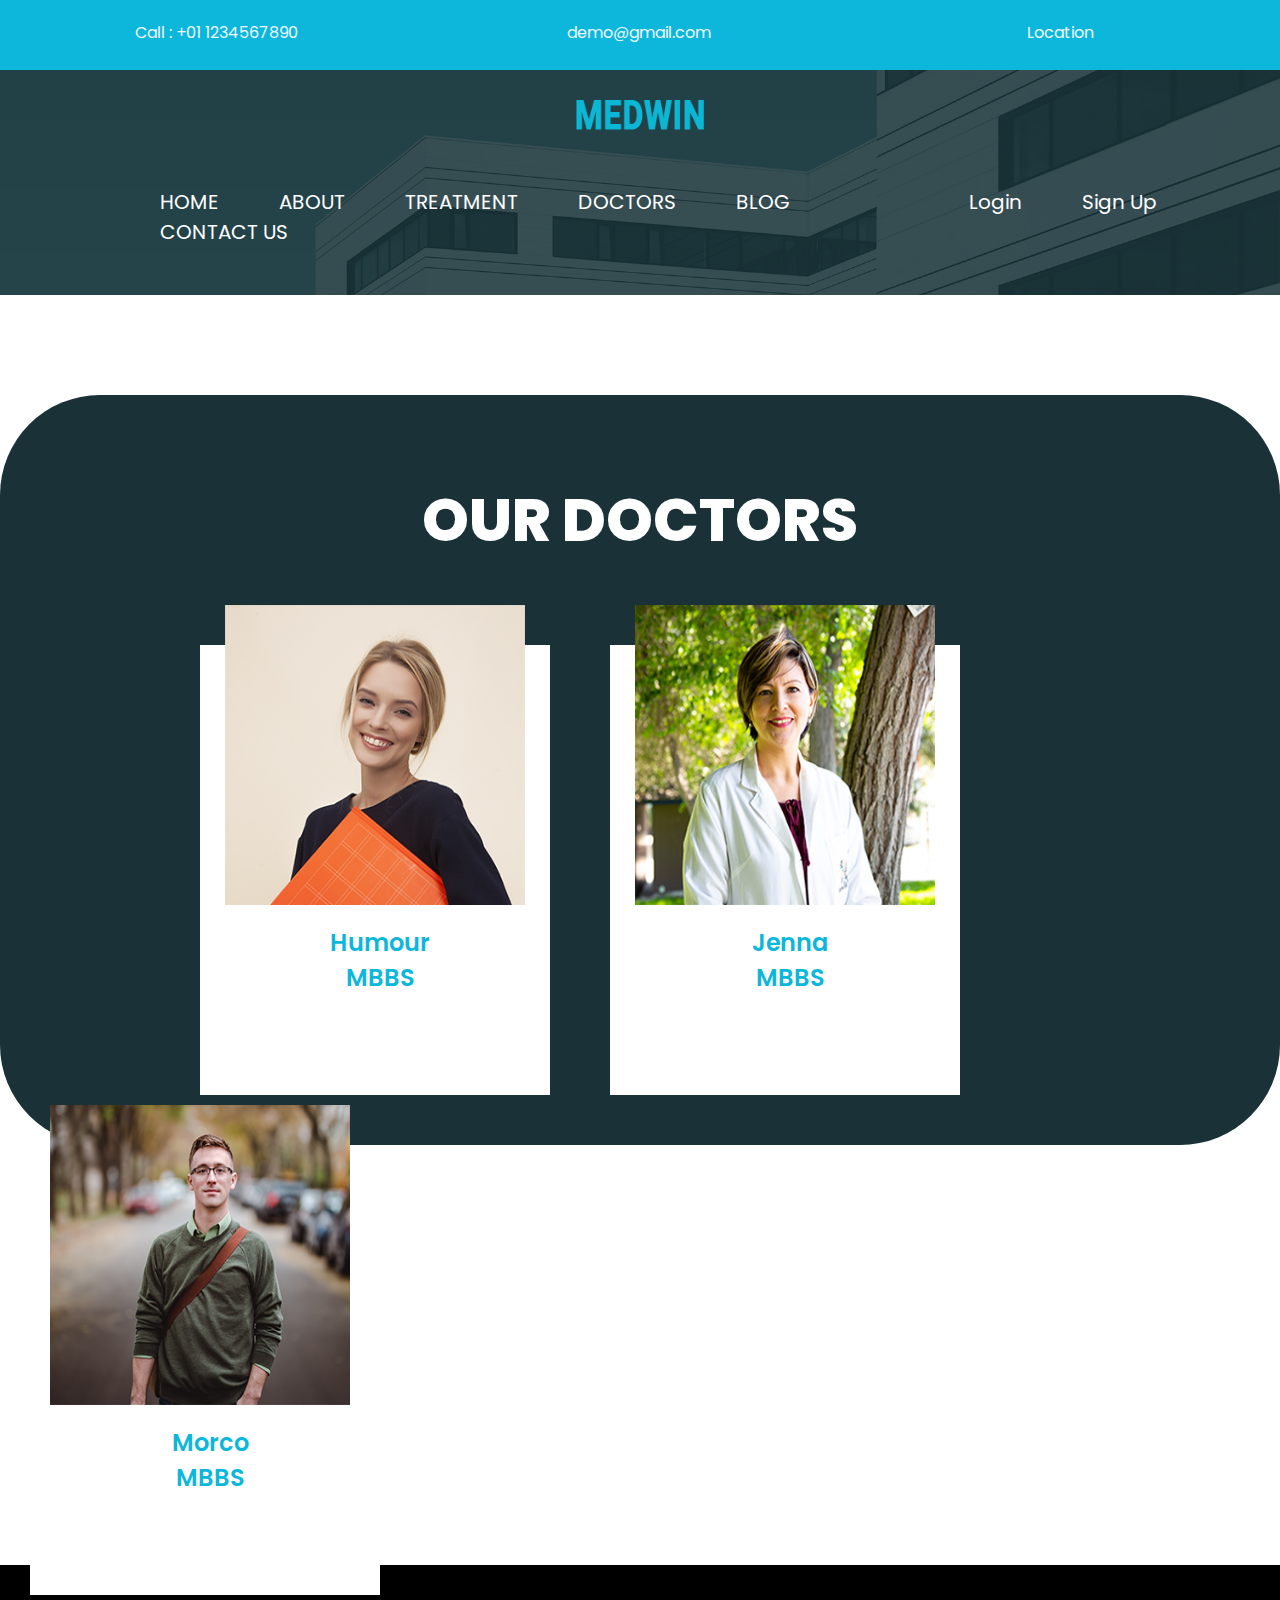
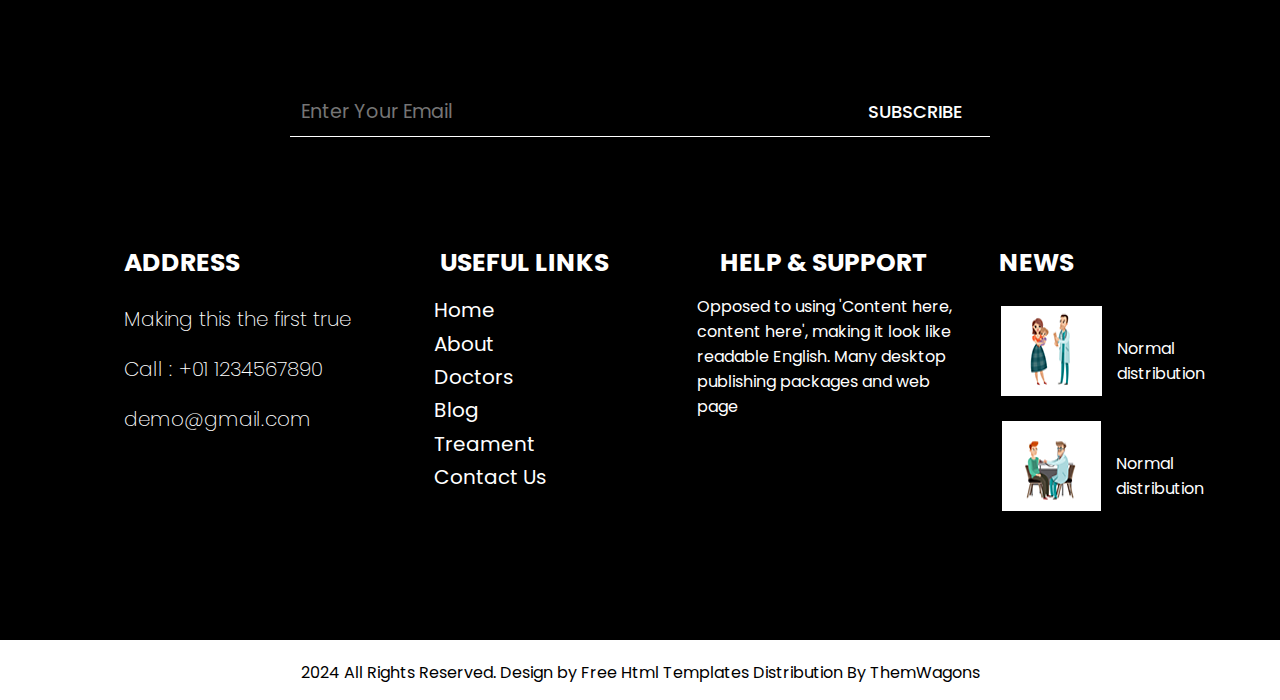
<file: Doctors.html>
<!DOCTYPE html>
<html lang="en">
    <head>
        <meta charset="UTF-8">
        <meta name="viewport" content="width=device-width, initial-scale=1.0">
        <title>Document</title>
        <link rel="stylesheet" href="style.css">
    
        <link rel="preconnect" href="https://fonts.googleapis.com">
        <link rel="preconnect" href="https://fonts.gstatic.com" crossorigin>
        <link href="https://fonts.googleapis.com/css2?family=Open+Sans:ital,wght@0,300..800;1,300..800&family=Poppins:ital,wght@0,100;0,200;0,300;0,400;0,500;0,600;0,700;0,800;0,900;1,100;1,200;1,300;1,400;1,500;1,600;1,700;1,800;1,900&family=Rubik+Wet+Paint&display=swap" rel="stylesheet">
        <link rel="stylesheet" href="https://cdnjs.cloudflare.com/ajax/libs/font-awesome/6.6.0/css/all.min.css" integrity="sha512-Kc323vGBEqzTmouAECnVceyQqyqdsSiqLQISBL29aUW4U/M7pSPA/gEUZQqv1cwx4OnYxTxve5UMg5GT6L4JJg==" crossorigin="anonymous" referrerpolicy="no-referrer" />
    
    
    </head>
    <body>
        <nav>
            <div class="navbox1">
                <div class="box1">
                    <i class="fa-solid fa-phone"></i>
                    <span> Call : +01 1234567890</span>
                </div>
                <div class="box2">
                    <i class="fa-solid fa-envelope"></i>
                    <span>demo@gmail.com</span>
                </div>
                <div class="box3">
                    <i class="fa-solid fa-location-dot"></i>
                    <span>Location</span>                

                </div>
            </div>
        </nav>
        <div class="first">

            <div class="nabx">
                <div class="logo">
                    <a href="index.html"><img src="./img/logo.png" alt=""></a>
                </div>
                <div class="menu">
                    <ul>
                        <li><a href="index.html">HOME</a> </li>
                        <li><a href="About.html">ABOUT</a> </li>
                        <li><a href="Treatment.html">TREATMENT</a> </li>
                        <li><a href="Doctors.html">DOCTORS</a> </li>
                        <li><a href="Blog.html">BLOG</a> </li>
                        <li><a href="Contact.html">CONTACT US </a> </li>
                    </ul>
                </div>
                <div class="login">
                    <ul>
                        <li> <a href="index.html"><i class="fa-solid fa-user"></i>Login</a> </li>
                        <li> <a href="index.html"><i class="fa-solid fa-user"></i>Sign Up</a> </li>
                        <li> <a href="index.html"><i class="fa-solid fa-magnifying-glass"></i></a> </li>
                    </ul>
                </div>
            </div>

        </div>
        <div class="doctors1">
            <h1>OUR DOCTORS</h1>
            <div class="humour">
                <div class="hcon">
                    <h2>Humour <br>MBBS</h2>
                    <div class="hicon">
                        <i class="fa-brands fa-facebook-f"></i>
                        <i class="fa-brands fa-twitter"></i>
                        <i class="fa-brands fa-linkedin-in"></i>
                        <i class="fa-brands fa-instagram"></i>
                    </div>
                </div>
                <div class="himg">
                    <div class="him">
                        <img src="img/img-1.png" alt="">
                    </div>
                </div>
            </div>
            <div class="jenna">
                <div class="jcon">
                    <h2>Jenna <br>MBBS</h2>
                    <div class="jicon">
                        <i class="fa-brands fa-facebook-f"></i>
                        <i class="fa-brands fa-twitter"></i>
                        <i class="fa-brands fa-linkedin-in"></i>
                        <i class="fa-brands fa-instagram"></i>
                    </div>
                </div>
                <div class="jimg">
                    <div class="jim">
                        <img src="img/img-2.png" alt="">
                    </div>
                </div>
            </div>
            <div class="morco">
                <div class="mcon">
                    <h2>Morco <br>MBBS</h2>
                    <div class="micon">
                        <i class="fa-brands fa-facebook-f"></i>
                        <i class="fa-brands fa-twitter"></i>
                        <i class="fa-brands fa-linkedin-in"></i>
                        <i class="fa-brands fa-instagram"></i>
                    </div>
                </div>
                <div class="mimg">
                    <div class="mim">
                        <img src="img/img-3.png" alt="">
                    </div>
                </div>
            </div>
        </div>
        <div class="end">
            <div class="mail">
                <input type="email" placeholder="Enter Your Email" class="place">
                <button>SUBSCRIBE</button>
                <hr>
            </div>
            
            <div class="info">
                <div class="addres">
                    <div class="address">
                        <h1><i class="fa-solid fa-circle" style="color: #0CB7DB;"></i>ADDRESS</h1>
                    </div>
                    <ul>
                        <li><a href="index.html"><i class="fa-solid fa-location-dot"></i>
                            <span>Making this the first true</span></a></li>
                        <li><a href="index.html"><i class="fa-solid fa-phone"></i>
                            <span> Call : +01 1234567890</span></a></li>
                        <li><a href="index.html"><i class="fa-solid fa-envelope"></i>
                            <span>demo@gmail.com</span></a></li>
                        
                    </ul>
                    <div class="uicon">
                        <i class="fa-brands fa-facebook-f"></i>
                        <i class="fa-brands fa-twitter"></i>
                        <i class="fa-brands fa-linkedin-in"></i>
                        <i class="fa-brands fa-instagram" ></i>
                    </div>
                </div>
                <div class="links">
                    <div class="nm">
                        <h1><i class="fa-solid fa-circle" style="color: #0CB7DB;"></i>USEFUL LINKS</h1>
                    </div>
                    <ul>
                        <li><a href="index.html">Home</a></li>
                        <li><a href="About.html">About</a></li>
                        <li><a href="Doctors.html">Doctors</a></li>
                        <li><a href="Blog.html">Blog</a></li>
                        <li><a href="Treatment.html">Treament</a></li>
                        <li><a href="Contact.html">Contact Us</a></li>
                    </ul>
                    <div class="free"></div>
                </div>
                <div class="help">
                    <div class="hm">
                        <h1><i class="fa-solid fa-circle" style="color: #0CB7DB;"></i>HELP & SUPPORT</h1>
                    </div>
                    <p>Opposed to using 'Content here, content here', making it look like readable English. Many desktop publishing packages and web page</p>
                    <div class="free2"></div>
                </div>
                <div class="news">
                    <div class="wm">
                        <h1><i class="fa-solid fa-circle" style="color: #0CB7DB;"></i>NEWS</h1>
                    </div>
                    <div class="new">
                        <img src="img/img-4.png" alt=""><p>Normal distribution</p>
                        <img src="img/img-5.png" alt=""><p>Normal distribution</p>
                    </div>
                    <div class="free3"></div>
                </div>
            </div>
        </div>

        <footer><p>2024 All Rights Reserved. Design by <a href="https://html.design/">Free Html Templates</a> Distribution By <a href="https://themewagon.com/">ThemWagons</a></p></footer>
    </body>
</html>
</file>
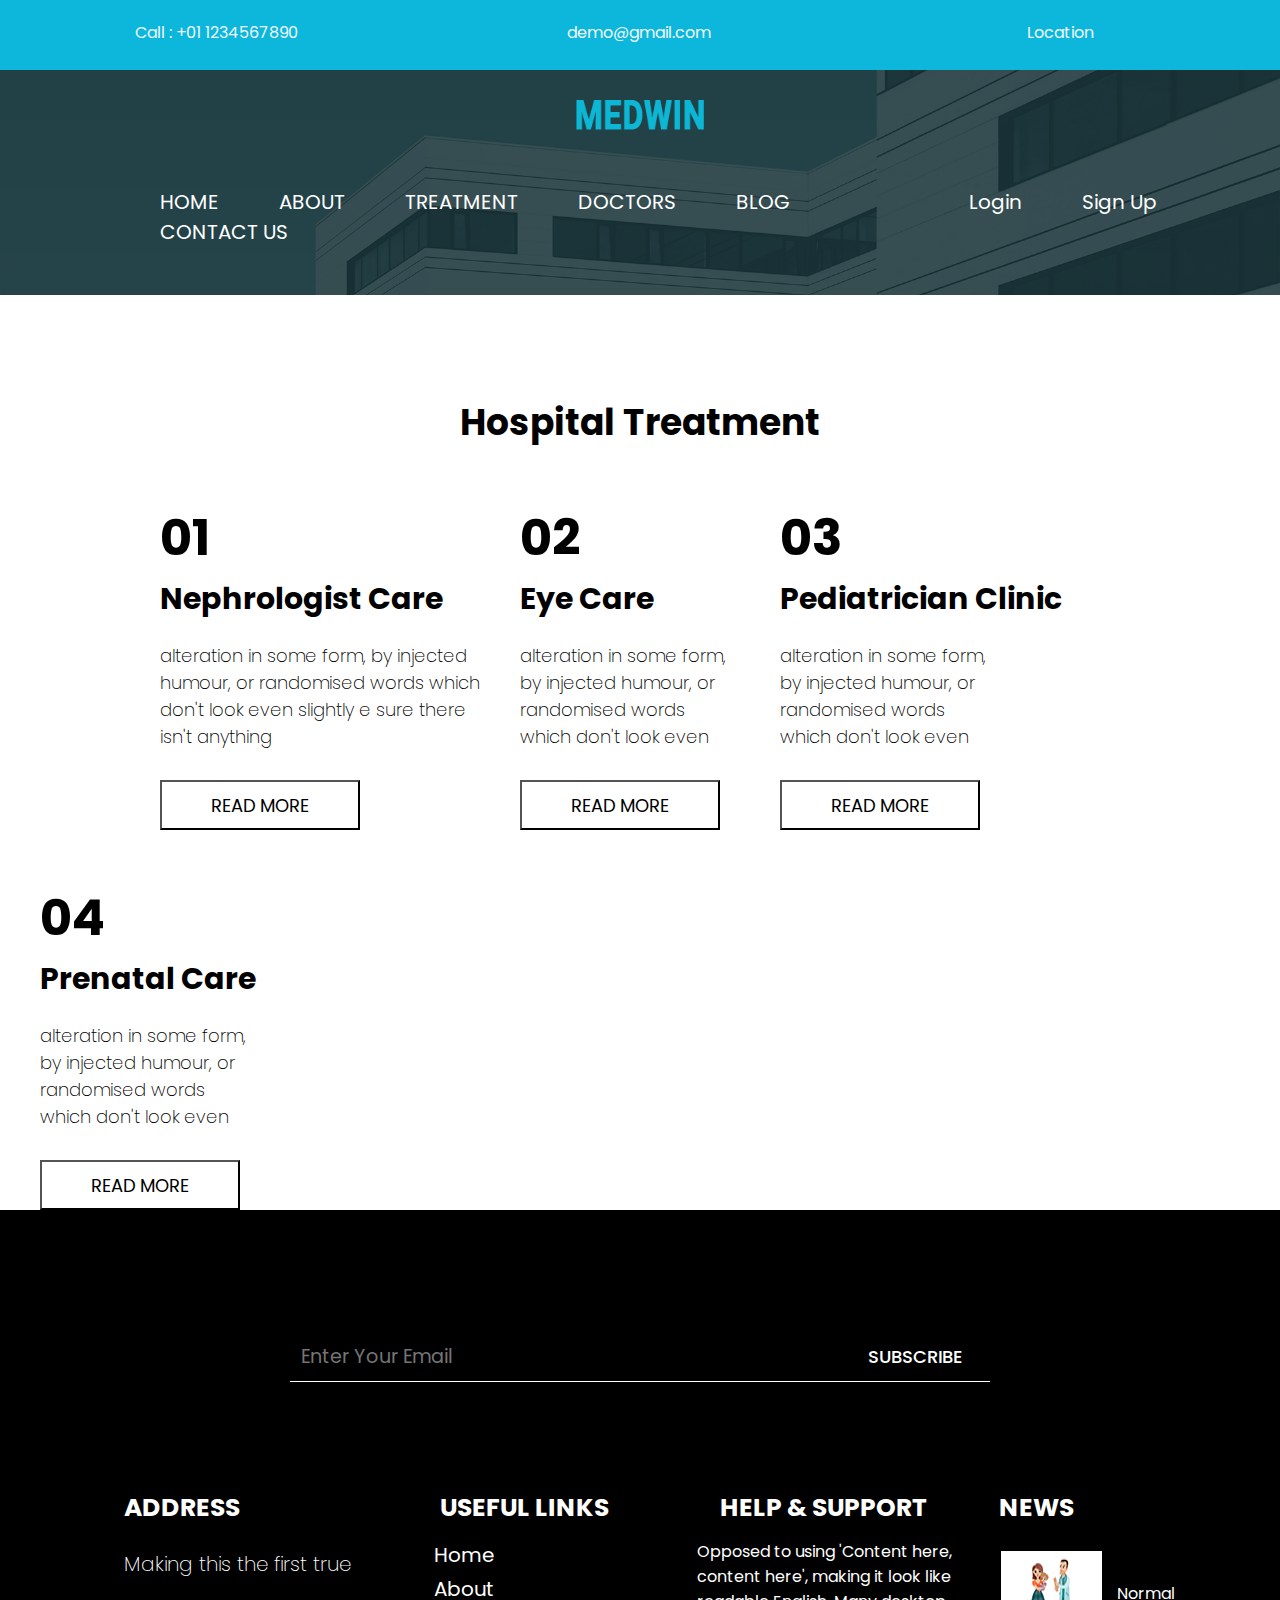
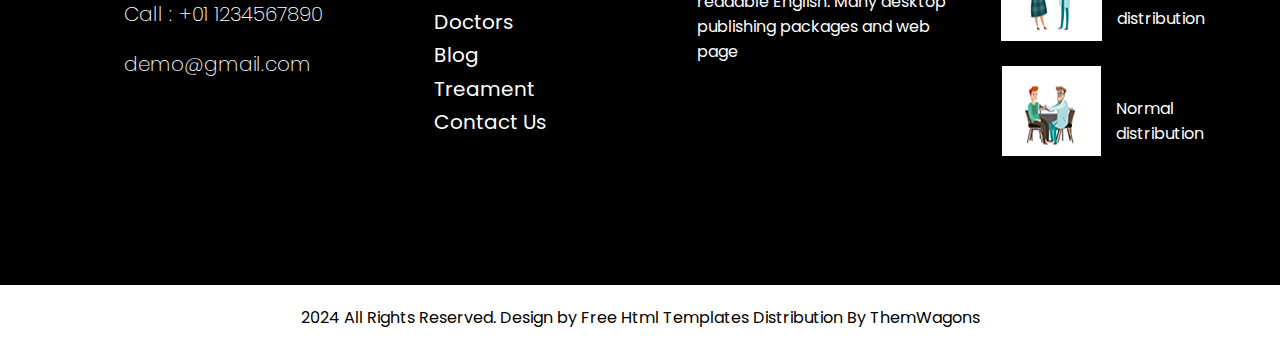
<file: Treatment.html>
<!DOCTYPE html>
<html lang="en">
    <head>
        <meta charset="UTF-8">
        <meta name="viewport" content="width=device-width, initial-scale=1.0">
        <title>Document</title>
        <link rel="stylesheet" href="style.css">
    
        <link rel="preconnect" href="https://fonts.googleapis.com">
        <link rel="preconnect" href="https://fonts.gstatic.com" crossorigin>
        <link href="https://fonts.googleapis.com/css2?family=Open+Sans:ital,wght@0,300..800;1,300..800&family=Poppins:ital,wght@0,100;0,200;0,300;0,400;0,500;0,600;0,700;0,800;0,900;1,100;1,200;1,300;1,400;1,500;1,600;1,700;1,800;1,900&family=Rubik+Wet+Paint&display=swap" rel="stylesheet">
        <link rel="stylesheet" href="https://cdnjs.cloudflare.com/ajax/libs/font-awesome/6.6.0/css/all.min.css" integrity="sha512-Kc323vGBEqzTmouAECnVceyQqyqdsSiqLQISBL29aUW4U/M7pSPA/gEUZQqv1cwx4OnYxTxve5UMg5GT6L4JJg==" crossorigin="anonymous" referrerpolicy="no-referrer" />
    
    
    </head>
    <body>
        <nav>
            <div class="navbox1">
                <div class="box1">
                    <i class="fa-solid fa-phone"></i>
                    <span> Call : +01 1234567890</span>
                </div>
                <div class="box2">
                    <i class="fa-solid fa-envelope"></i>
                    <span>demo@gmail.com</span>
                </div>
                <div class="box3">
                    <i class="fa-solid fa-location-dot"></i>
                    <span>Location</span>                

                </div>
            </div>
        </nav>
        <div class="first">

            <div class="nabx">
                <div class="logo">
                    <a href="index.html"><img src="./img/logo.png" alt=""></a>
                </div>
                <div class="menu">
                    <ul>
                        <li><a href="index.html">HOME</a> </li>
                        <li><a href="About.html">ABOUT</a> </li>
                        <li><a href="Treatment.html">TREATMENT</a> </li>
                        <li><a href="Doctors.html">DOCTORS</a> </li>
                        <li><a href="Blog.html">BLOG</a> </li>
                        <li><a href="Contact.html">CONTACT US </a> </li>
                    </ul>
                </div>
                <div class="login">
                    <ul>
                        <li> <a href="index.html"><i class="fa-solid fa-user"></i>Login</a> </li>
                        <li> <a href="index.html"><i class="fa-solid fa-user"></i>Sign Up</a> </li>
                        <li> <a href="index.html"><i class="fa-solid fa-magnifying-glass"></i></a> </li>
                    </ul>
                </div>
            </div>

        </div>
        <div class="treatment1">
            <h1>Hospital Treatment </h1>
            <div class="ncare">
                <h1>01</h1>
                <h3>Nephrologist Care</h3>
                <p>alteration in some form, by injected humour, or randomised words which don't look even slightly e sure there isn't anything</p>
                <a href="index.html"><button>READ MORE</button></a>
            </div>
            <div class="ecare">
                <h1>02</h1>
                <h3>Eye Care</h3>
                <p>alteration in some form, by injected humour, or randomised words which don't look even</p>
                <a href="index.html"><button>READ MORE</button></a>
            </div>
            <div class="pclinic">
                <h1>03</h1>
                <h3>Pediatrician Clinic</h3>
                <p>alteration in some form, by injected humour, or randomised words which don't look even</p>
                <a href="index.html"><button>READ MORE</button></a>
            </div>
            <div class="pcare">
                <h1>04</h1>
                <h3>Prenatal Care</h3>
                <p>alteration in some form, by injected humour, or randomised words which don't look even</p>
                <a href="index.html"><button>READ MORE</button></a>
            </div>
        </div>
        <div class="end">
            <div class="mail">
                <input type="email" placeholder="Enter Your Email" class="place">
                <button>SUBSCRIBE</button>
                <hr>
            </div>
            
            <div class="info">
                <div class="addres">
                    <div class="address">
                        <h1><i class="fa-solid fa-circle" style="color: #0CB7DB;"></i>ADDRESS</h1>
                    </div>
                    <ul>
                        <li><a href="index.html"><i class="fa-solid fa-location-dot"></i>
                            <span>Making this the first true</span></a></li>
                        <li><a href="index.html"><i class="fa-solid fa-phone"></i>
                            <span> Call : +01 1234567890</span></a></li>
                        <li><a href="index.html"><i class="fa-solid fa-envelope"></i>
                            <span>demo@gmail.com</span></a></li>
                        
                    </ul>
                    <div class="uicon">
                        <i class="fa-brands fa-facebook-f"></i>
                        <i class="fa-brands fa-twitter"></i>
                        <i class="fa-brands fa-linkedin-in"></i>
                        <i class="fa-brands fa-instagram" ></i>
                    </div>
                </div>
                <div class="links">
                    <div class="nm">
                        <h1><i class="fa-solid fa-circle" style="color: #0CB7DB;"></i>USEFUL LINKS</h1>
                    </div>
                    <ul>
                        <li><a href="index.html">Home</a></li>
                        <li><a href="About.html">About</a></li>
                        <li><a href="Doctors.html">Doctors</a></li>
                        <li><a href="Blog.html">Blog</a></li>
                        <li><a href="Treatment.html">Treament</a></li>
                        <li><a href="Contact.html">Contact Us</a></li>
                    </ul>
                    <div class="free"></div>
                </div>
                <div class="help">
                    <div class="hm">
                        <h1><i class="fa-solid fa-circle" style="color: #0CB7DB;"></i>HELP & SUPPORT</h1>
                    </div>
                    <p>Opposed to using 'Content here, content here', making it look like readable English. Many desktop publishing packages and web page</p>
                    <div class="free2"></div>
                </div>
                <div class="news">
                    <div class="wm">
                        <h1><i class="fa-solid fa-circle" style="color: #0CB7DB;"></i>NEWS</h1>
                    </div>
                    <div class="new">
                        <img src="img/img-4.png" alt=""><p>Normal distribution</p>
                        <img src="img/img-5.png" alt=""><p>Normal distribution</p>
                    </div>
                    <div class="free3"></div>
                </div>
            </div>
        </div>

        <footer><p>2024 All Rights Reserved. Design by <a href="https://html.design/">Free Html Templates</a> Distribution By <a href="https://themewagon.com/">ThemWagons</a></p></footer>
    </body>
</html>
</file>
<file: style.css>
*{
    padding: 0px;
    margin: 0px;
    box-sizing: border-box;
    font-family: "Poppins", sans-serif;
    font-weight: 200;
    font-style: normal;
}
a{
    text-decoration: none;
}

nav{
    width: 100%;
    height: 70px;
    background-color: #0CB7DB;
    position: relative;
    padding: 20px 0px;
}

.box1{

    width: 33%;
    height: 70px;
    float: left;
    text-align: center;
}

nav span{
    font-weight: 400;
    color: aliceblue;
}
nav span:hover{
    color: black;
    transition-duration: 2s;
    cursor: pointer;
}

nav i{
    color: aliceblue;
    margin-right: 10px;
}
nav i:hover{
    color: black;
    transition: 2s;
    cursor: pointer;
}

.box2{
    width: 33%;
    height: 70px;
    float: left;
    text-align: center; 
}


.box3{
    width: 33%;
    height: 70px;
    float: left;
    text-align: center;
}



header{
    width: 100%;
    height: 90vh;
    background: url(./img/banner-bg.png);
    background-position: center;
    background-size: cover;
    position: relative;
    margin-bottom: 300px;    
}

.first{
    width: 100%;
    height: 25vh;
    background: url(./img/banner-bg.png);
    background-position: center;
    background-size: cover;   
}

.navbx{
    width: 100%;
    height: 150px;
    position: relative;
}


.logo{
    padding: 30px 0px;
}

.logo img{
    width: 10%;
    height: 30px;
    margin-left:45% ;
}
.logo img:hover{
    cursor: pointer;
}


.menu{
    width: 71%;
    height: 100px;
    float: left;
    color: white;
    padding: 20px 100px;
    position: relative;
}
ul li{
    list-style-type: none;
    color: white;
    float: left;
    margin-left: 30px;
    padding-left: 30px;
    /* margin-top: 20px; */
    /* font-size: large; */
}
ul li :hover{
    color: #0CB7DB;
}


li a{
    text-decoration: none;
    color:  white;
    font-size: 20px;
    font-weight: 400;

}
.login{
    width: 29%;
    height: 100px;
    float: left;
    padding:20px 0px;
}
.login i{
    color: white;
}
.login i:hover{
    color: #0CB7DB;
}


.con{
    width: 40%;
    height: auto;
    text-align: center;
    margin-left: 450px;
}


.con h1{
    font-weight: 700;
    color: aliceblue;
    /* letter-spacing: 3px; */
    font-size: 45px;
    padding-top:90px ;
}


.con p{
    font-weight: 200;
    color: aliceblue;
    margin-bottom: 30px;
}


.con button{
    padding: 10px 20px ;
    border: none;
    background-color: #0CB7DB;
    font-weight: 500;
    color: aliceblue;
    border-radius: 5px;
}
.con button:hover{
    color: black;
    background-color: white;
    cursor: pointer;
}

.form{
    width: 80%;
    height: 350px;
    background-color: white;
    position: absolute;
    top: 500px;
    left: 160px;
    border-radius: 3px;
    box-shadow: 4px 4px 40px 2px #524f4e;
    padding: 30px 40px;
}
.form span{
    color: #0CB7DB;
}
.form h2{
    color: black;
    font-weight: 700;
    font-size: 35px;
}


.e11{
    width: 100%;
    height: 600px;
    background-color: white;
}
.cont{
    width: 540px;
    height: 300px;
    float: left;
    margin-left: 160px;
    margin-top: 10px;
    font-size: large;
    font-weight: bold;
}
.cont1{
    width: 540px;
    height: 300px;
    float: left;
    margin-left: 160px;
    margin-top: 100px;
    font-size: large;
    font-weight: bold;
}
.cont h1{
    font-weight: bold;
}
.cont p{
    margin-top: 40px;
    font-size: medium;
    font-weight: normal;
}
.cont button{
    width: 150px;
    height: 40px;
    background-color: black;
    color: white;
    font-weight: 300;
    font-size: large;
    margin-top: 50px;
    border-radius: 5px;
}
.cont button:hover{
    background-color: #0CB7DB;
    border: none;
    cursor: pointer;
}
.cont1 h1{
    font-weight: bold;
}
.cont1 p{
    margin-top: 40px;
    font-size: medium;
    font-weight: normal;
}
.cont1 button{
    width: 150px;
    height: 40px;
    background-color: black;
    color: white;
    font-weight: 300;
    font-size: large;
    margin-top: 50px;
    border-radius: 5px;
}
.cont1 button:hover{
    background-color: #0CB7DB;
    border: none;
    cursor: pointer;
}
.image{
    margin-top: 5px;
    margin-left: 30px;
    float: left;
    width: 540px;
    height: 300px;
}
.image1{
    margin-top: 80px;
    margin-left: 30px;
    float: left;
    width: 540px;
    height: 300px;
}
.contimg{
    width: 200px;
    height: 300px;
    background-position: center;
    background-size: cover;
    margin: 0px;
}

.b1{
    float: left;
    margin-top: 20px;
}
.b2{
    float: left;
    margin-left: 60px;
    margin-top: 20px;
}.b3{
    float: left;
    margin-left: 60px;
    margin-top: 20px;
}
label{
    font-size: larger;
}
input{
    height: 40px;
    width: 300px;
    margin-top: 10px;
    font-size: larger;
    padding-left: 10px;
}
select{
    font-weight: bolder;
    height: 40px;
    width: 300px;
    margin-top: 10px;
    font-size: larger;
}
.treatment{
    width: 100%;
    height: 400px;
    font-size: large;
}
.treatment h1{
    text-align: center;
    font-weight: bold;
}
.treatment1{
    width: 100%;
    height: 500px;
    font-size: large;
    margin-top: 100px;
}
.treatment1 h1{
    text-align: center;
    font-weight: bold;
}
.ncare{
    float: left;
    margin-left: 160px;
    width: 320px;
    margin-top: 50px;
}
.ncare h1{
    text-align: left;
    font-size: 50px;
}
.ncare h3{
    font-weight: bold;
    font-size: 30px;
}
.ncare p{
    margin-top: 20px;
}
.ncare button{
    width: 200px;
    height: 50px;
    background-color: white;
    font-size: large;
    font-weight: 400;
    margin-top: 30px;
}
.ncare button:hover{
    color: #0CB7DB;
    border: solid;
    border-color: #0CB7DB ;
    cursor: pointer;
}
.ecare{
    float: left;
    margin-left: 40px;
    width: 220px;
    margin-top: 50px;
}
.ecare h1{
    text-align: left;
    font-size: 50px;
}
.ecare h3{
    font-weight: bold;
    font-size: 30px;
}
.ecare p{
    margin-top: 20px;
}
.ecare button{
    width: 200px;
    height: 50px;
    background-color: white;
    font-size: large;
    font-weight: 400;
    margin-top: 30px;
}
.ecare button:hover{
    color: #0CB7DB;
    border: solid;
    border-color: #0CB7DB ;
    cursor: pointer;
}
.pclinic{
    float: left;
    margin-left: 40px;
    width: 300px;
    margin-top: 50px;
}
.pclinic h1{
    text-align: left;
    font-size: 50px;
}
.pclinic h3{
    font-weight: bold;
    font-size: 30px;
}
.pclinic p{
    margin-top: 20px;
    width: 220px;
}
.pclinic button{
    width: 200px;
    height: 50px;
    background-color: white;
    font-size: large;
    font-weight: 400;
    margin-top: 30px;
}
.pclinic button:hover{
    color: #0CB7DB;
    border: solid;
    border-color: #0CB7DB ;
    cursor: pointer;
}
.pcare{
    float: left;
    margin-left: 40px;
    width: 220px;
    margin-top: 50px;
}
.pcare h1{
    text-align: left;
    font-size: 50px;
}
.pcare h3{
    font-weight: bold;
    font-size: 30px;
}
.pcare p{
    margin-top: 20px;
}
.pcare button{
    width: 200px;
    height: 50px;
    background-color: white;
    font-size: large;
    font-weight: 400;
    margin-top: 30px;
}
.pcare button:hover{
    color: #0CB7DB;
    border: solid;
    border-color: #0CB7DB ;
    cursor: pointer;
}
.doctors{
    width: 100%;
    height: 750px;
    background-color: rgb(26, 50, 55);
    border-radius: 100px;
    margin-top: 100px;
}
.doctors i:hover{
    cursor: pointer;
    transition: 1s;
}
.doctors h1{
    font-size: 60px;
    font-weight: 800;
    color: white;
    text-align: center;
    padding-top: 80px;
}
.doctors1{
    width: 100%;
    height: 750px;
    background-color: rgb(26, 50, 55);
    border-radius: 100px;
    margin-top: 100px;
    margin-bottom: 100px;
}
.doctors1 i:hover{
    cursor: pointer;
    transition: 1s;
}
.doctors1 h1{
    font-size: 60px;
    font-weight: 800;
    color: white;
    text-align: center;
    padding-top: 80px;
}
.humour{
    width: 400px;
    height:  500px;
    float: left;
}
.himg{
    width: 300px;
    height: 200px;
}
.him{
    float: left;
    position: absolute;
    margin-left: 225px;
    margin-top: 40px;
}
.him img{
    width: 300px;
    height: 300px;
}
.hcon{
    width: 350px;
    height: 450px;
    background-color: white;
    margin-left: 200px;
    position: relative;
    float: left;
    margin-top: 80px;
}
.hcon h2{
    color: #0CB7DB;
    width: 100px;
    height: 60px;
    font-weight: 600;
    text-align: center;
    margin-left: 130px;
    padding-top: 280px;
}
.hicon{
    width: 150px;
    height: 30px;
    display: flex;
    justify-content: space-around;
    margin-left: 110px;
    margin-top: 100px;
    font-size: 20px;
}
.hicon i{
    color: black;
}
.hicon i:hover{
    color: #0CB7DB;
}
.jenna{
    width: 400px;
    height: 500px;
    float: left;
    margin-left: 180px;
}
.jimg{
    width: 350px;
    height: 200px;
}
.jim{
    float: left;
    position: absolute;
    margin-left: 55px;
    margin-top: 40px;
}
.jim img{
    width: 300px;
    height: 300px;
}
.jcon{
    width: 350px;
    height: 450px;
    background-color: white;
    margin-left: 30px;
    position: relative;
    float: left;
    margin-top: 80px;
}
.jcon h2{
    color: #0CB7DB;
    width: 100px;
    height: 60px;
    font-weight: 600;
    text-align: center;
    margin-left: 130px;
    padding-top: 280px;
}
.jicon{
    width: 150px;
    height: 30px;
    display: flex;
    justify-content: space-around;
    margin-left: 110px;
    margin-top: 100px;
    font-size: 20px;
}
.jicon i{
    color: black;
}
.jicon i:hover{
    color: #0CB7DB;
}
.morco{
    width: 400px;
    height: 500px;
    float: left;
}
.mimg{
    width: 350px;
    height: 200px;
}
.mim{
    float: left;
    position: absolute;
    margin-left: 50px;
    margin-top: 40px;
}
.mim img{
    width: 300px;
    height: 300px;
}
.mcon{
    width: 350px;
    height: 450px;
    background-color: white;
    margin-left: 30px;
    position: relative;
    float: left;
    margin-top: 80px;
}
.mcon h2{
    color: #0CB7DB;
    width: 100px;
    height: 60px;
    font-weight: 600;
    text-align: center;
    margin-left: 130px;
    padding-top: 280px;
}
.micon{
    width: 150px;
    height: 30px;
    display: flex;
    justify-content: space-around;
    margin-left: 110px;
    margin-top: 100px;
    font-size: 20px;
}
.micon i{
    color: black;
}
.micon i:hover{
    color: #0CB7DB;
}
.test{
    width: 100%;
    height: 400px;
    margin-top: 100px;
    font-size: large;
}
.test h1{
    font-weight: 800;
    margin-left: 160px; 
}
.mori{
    width: 1100px;
    height: 250px;
    border: 5px solid whitesmoke;
    margin-top: 80px;
    margin-left: 200px;
}
.mori h4{
    font-size: 25px;
    font-weight: 600;
    color: #0CB7DB;
    margin-left: 40px;
    margin-top: 20px;
}
.mori h5{
    margin-left: 40px;
    color: #524f4e;
    margin-top: 10px;
}
.mori p{
    margin-left: 40px;
    margin-top: 20px;
    width: 1000px;
}
.other{
    width: 100%;
    height: 100vh;
    display: flex;
    justify-content: space-evenly;
    align-items: center;
}
.contact{
    width: 550px;
    height: 600px;
    display: flex;
    flex-wrap: wrap;
    justify-content: space-between;
    margin-bottom: 2;
}
.contact h1{
    font-weight: 700;
    font-size: 40px;
    padding-top: 0px;
}
form{
    width: 650px;
    height: 550px;
    display: flex;
    flex-wrap: wrap;
    /* justify-content: space-between; */

}
form input{
    width: 700px;
    height: 50px;
    margin-bottom: 0px;
}
.contact textarea{
    width: 650px;
    height: 100px;
    font-size: larger;
    padding-left: 10px;
    padding-top: 10px;
}
.contact button{
    width: 150px;
    height: 60px;
    background-color: black;
    color: white;
    font-size: larger;
    border: none;
    font-weight: 600;
    text-align: center;
}
.contact button:hover{
    background-color: #0CB7DB;
    color: white;
    transition: 0.7s;
}

.v{
    margin-top: 40px;
}

.map{
    width: 600px;
    height: 600px;
    padding-right:200px;
}
.map iframe{
    width: 700px;
    height: 600px;
    margin-top: 60px;
    
}
.end{
    width: 100%;
    height: 75vh;
    padding-top: 80px;
    background-color: black;
    display: flex;
    flex-wrap: wrap;
    justify-content: space-around;
    align-items: center;
}
.mail{
    width: 700px;
    height: 50px;
}
.mail input{
    border: 1px solid transparent ;
    width: 545px;
    color: white;
    font-weight: 400;
    text-decoration: white;
    background-color: transparent;
}
input place{
    color: white;
}
.mail button{
    color: white;
    width: 150px;
    height: 40px;
    font-weight: 500;
    font-size: large;
    border: none;
    background-color: black;
}
.mail button:hover{
    color: #0CB7DB;

}
hr{
    width: 100%;
    height: 1px;
    border: white;
    background-color: white;
    margin-top: 5px;
}
.info{
    width: 90%;
    height: 400px;
    padding-top: 40px;
    display: flex;
    justify-content: space-around;
}
.address{
    width: 310px;
    height: 50px;
}
.addres{
    width: 310px;
    height: 300px;
    color: white;
    display: flex;
    flex-wrap: wrap;
    justify-content: space-around;
    align-content: space-evenly;
}
.address h1{
    width: 310px;
    height: 50px;
    font-weight: 700;
    font-size: 25px;
    padding-left: 60px;
}
.address h1 i{
    font-size: 25px;
}
.addres ul{
    width: 310px;
    height: 150px;
    list-style: none;
    display: flex;
    flex-wrap: wrap;
    align-content: space-around;
}
.address ul li{
    width: 310px;
    height: 50px;
    color: white;
    display: flex;
    flex-wrap: wrap;
    justify-content: space-between;
    align-content: space-around;
}
.address ul li:hover{
    color: #0CB7DB;
}
.uicon {
    width: 200px;
    height: 100px;
    font-size: 25px;
    align-items: center;
    display: flex;
    justify-content: space-around;
    align-content: space-around;
}
.uicon i{
    color: #0CB7DB;
}
.uicon i:hover{
    color: white;
    transition: 1s;
}
.links{
    width: 300px;
    height: 300px;
    color: white;
    display: flex;
    flex-wrap: wrap;
    justify-content: space-around;
    align-content: space-evenly;
}
.nm h1{
    width: 300px;
    height: 50px;
    font-weight: 700;
    font-size: 25px;
    text-align: center;
}
.nm h1 i{
    font-size: 25px;
}
.links ul{
    width: 300px;
    height: 200px;
    list-style: none;
    display: flex;
    flex-wrap: wrap;
    justify-content: space-around;
    align-content: space-around;
}
.links ul li{
    width: 300px;
    font-weight: bolder;
}
.links ul li:hover{
    color: #0CB7DB;
}
.free{
    width: 300px;
    height: 50px;
}
.help{
    width: 300px;
    height: 300px;
    color: white;
    display: flex;
    flex-wrap: wrap;
    justify-content: space-around;
    align-content: space-evenly;
}
.hm h1{
    width: 300px;
    height: 50px;
    font-weight: 700;
    font-size: 25px;
    text-align: center;
}
.hm h1 i{
    font-size: 25px;
}
.help p{
    width: 255px;
    height: 150px;
    font-weight: bolder;
}
.free2{
    width: 300px;
    height: 100px;
}
.news{
    width: 300px;
    height: 300px;
    color: white;
    display: flex;
    flex-wrap: wrap;
    justify-content: space-around;
    align-content: space-evenly;
}
.wm h1{
    width: 250px;
    height: 50px;
    font-weight: 700;
    font-size: 25px;
}
.wm h1 i{
    font-size: 25px;
}
.new{
    width: 260px;
    height: 230px;
    display: flex;
    flex-wrap: wrap;
    justify-content: space-around;
    align-content: space-around;
}
.new p{
    font-weight: bolder;
    width: 130px;
    height: 90px;
    text-align: left;
    padding-top: 30px;
}
.free3{
    width: 300px;
    height: 30px;
}
footer{
    width: 100%;
    height: 60px;
    background-color: white;
    text-align: center;
    padding-top: 20px;
}
footer p{
    font-weight: bolder;
}
footer a{
    text-decoration: none;
    font-weight: 400;
    color: black;
}
footer a:hover{
    color: red;
}
.read{
    width: 100%;
    height: 600px;
    font-size: large;
    margin-top: 100px;
}
.read h1{
    text-align: center;
    font-weight: bold;
}
.write{
    background-image: url();
    width: 100%;
    height: 500px;
    display: flex;
    flex-wrap: wrap;
    justify-content: space-around;
    align-content: space-between;
}
.write p{
    width: 80%;

    font-weight: 400;
    text-align: center;
}
@media screen and (max-width:1400) {
    nav{
        background-color: #0CB7DB;
        position: relative;
        padding: 10px 0px;
    }
    header{
        background: url(./img/banner-bg.png);
        background-position: center;
        background-size: cover;
        position: relative;
        margin-bottom: 100px;    
    }
    .menu{
        float: left;
        color: white;
        padding: 10px 50px;
        position: relative;
    }
    ul li{
        list-style-type: none;
        color: white;
        float: left;
        margin-left: 15px;
        padding-left: 15px;
        /* margin-top: 20px; */
        /* font-size: large; */
    }
    .con{
        text-align: center;
        margin-left: 20px;
    }
    .form{
        background-color: white;
        position: absolute;
        top: 250px;
        left: 80px;
        border-radius: 3px;
        box-shadow: 4px 4px 40px 2px #524f4e;
        padding: 15px 20px;
    }
    .cont{
        width: 540px;
        height: 300px;
        float: left;
        margin-left: 80px;
        margin-top: 5px;
        font-size: large;
        font-weight: bold;
    }
    .contimg{
        width: 100px;
        height: 150px;
        background-position: center;
        background-size: cover;
        margin: 0px;
    }
    .doctors{
        background-color: rgb(26, 50, 55);
        border-radius: 100px;
        margin-top: 20px;
    }
}
</file>
